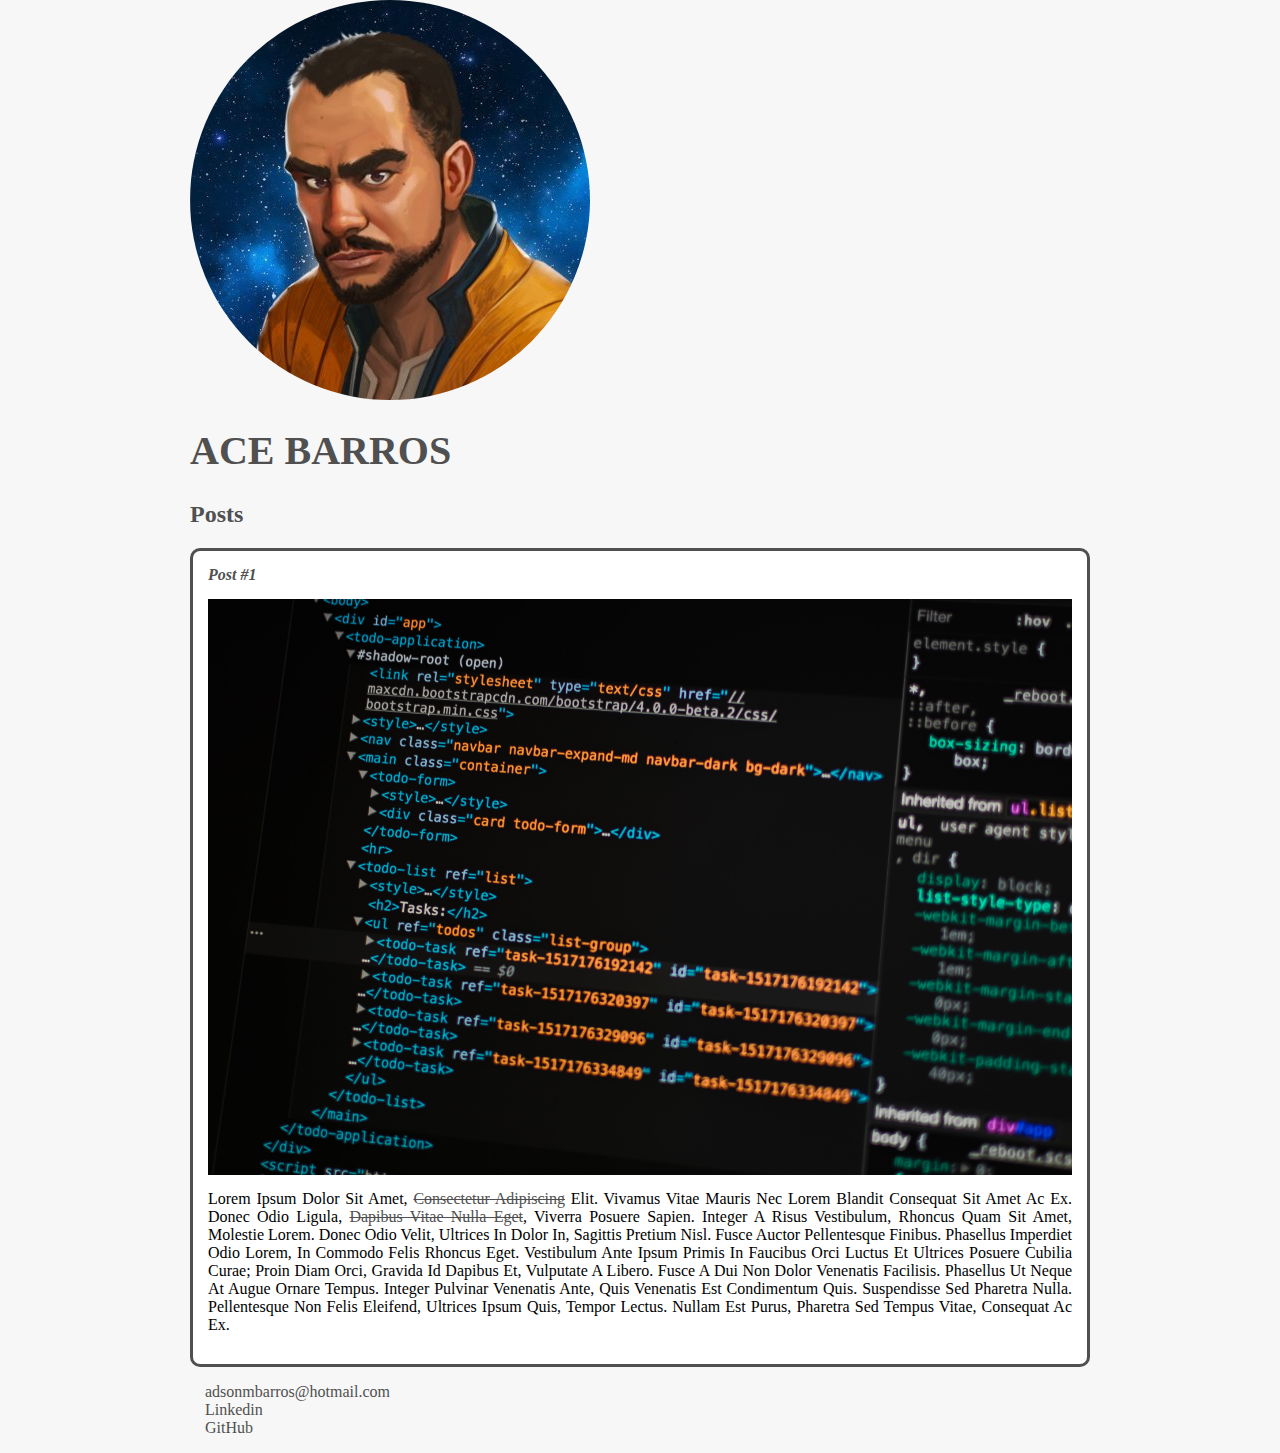
<file: Introdução a criação de websites com HTML5 e CSS3/index.html>
<!DOCTYPE html5>
<html>
  <head>
    <meta charset="utf-8" />
    <title>Ace Barros</title>
    <link rel="stylesheet" href="style.css" />
  </head>
  <body>
    <header>
      <img
        src="ace-barros.jpg"
        alt="Ilustração do rosto do Ace Barros"
        class="photo"
      />
      <h1 id="title">Ace Barros</h1>
    </header>
    <section>
      <header>
        <h2 class="subtitle">Posts</h2>
      </header>
      <article class="post">
        <header>
          <h3 class="post_title">Post #1</h3>
          <img
            src="postagem-1.jpg"
            alt="Editor de texto contendo código HTML"
            class="post_image"
          />
        </header>
        <p class="post_content">
          Lorem ipsum dolor sit amet,
          <a href="https://pt.lipsum.com/feed/html" target="_blank"
            >consectetur adipiscing</a
          >
          elit. Vivamus vitae mauris nec lorem blandit consequat sit amet ac ex.
          Donec odio ligula,
          <a href="mailto:adsonmbarros@hotmail.com">dapibus vitae nulla eget</a
          >, viverra posuere sapien. Integer a risus vestibulum, rhoncus quam
          sit amet, molestie lorem. Donec odio velit, ultrices in dolor in,
          sagittis pretium nisl. Fusce auctor pellentesque finibus. Phasellus
          imperdiet odio lorem, in commodo felis rhoncus eget. Vestibulum ante
          ipsum primis in faucibus orci luctus et ultrices posuere cubilia
          curae; Proin diam orci, gravida id dapibus et, vulputate a libero.
          Fusce a dui non dolor venenatis facilisis. Phasellus ut neque at augue
          ornare tempus. Integer pulvinar venenatis ante, quis venenatis est
          condimentum quis. Suspendisse sed pharetra nulla. Pellentesque non
          felis eleifend, ultrices ipsum quis, tempor lectus. Nullam est purus,
          pharetra sed tempus vitae, consequat ac ex.
        </p>
      </article>
    </section>
    <footer>
      <ul class="contact_list">
        <li>
          <a href="mailto:adsonmbarros@hotmail.com">adsonmbarros@hotmail.com</a>
        </li>
        <li>
          <a
            href="https://www.linkedin.com/in/adson-barros-5b3311121/"
            target="_blank"
            >Linkedin</a
          >
        </li>
        <li>
          <a href="https://github.com/AceBarros" target="_blank">GitHub</a>
        </li>
      </ul>
    </footer>
  </body>
</html>
</file>
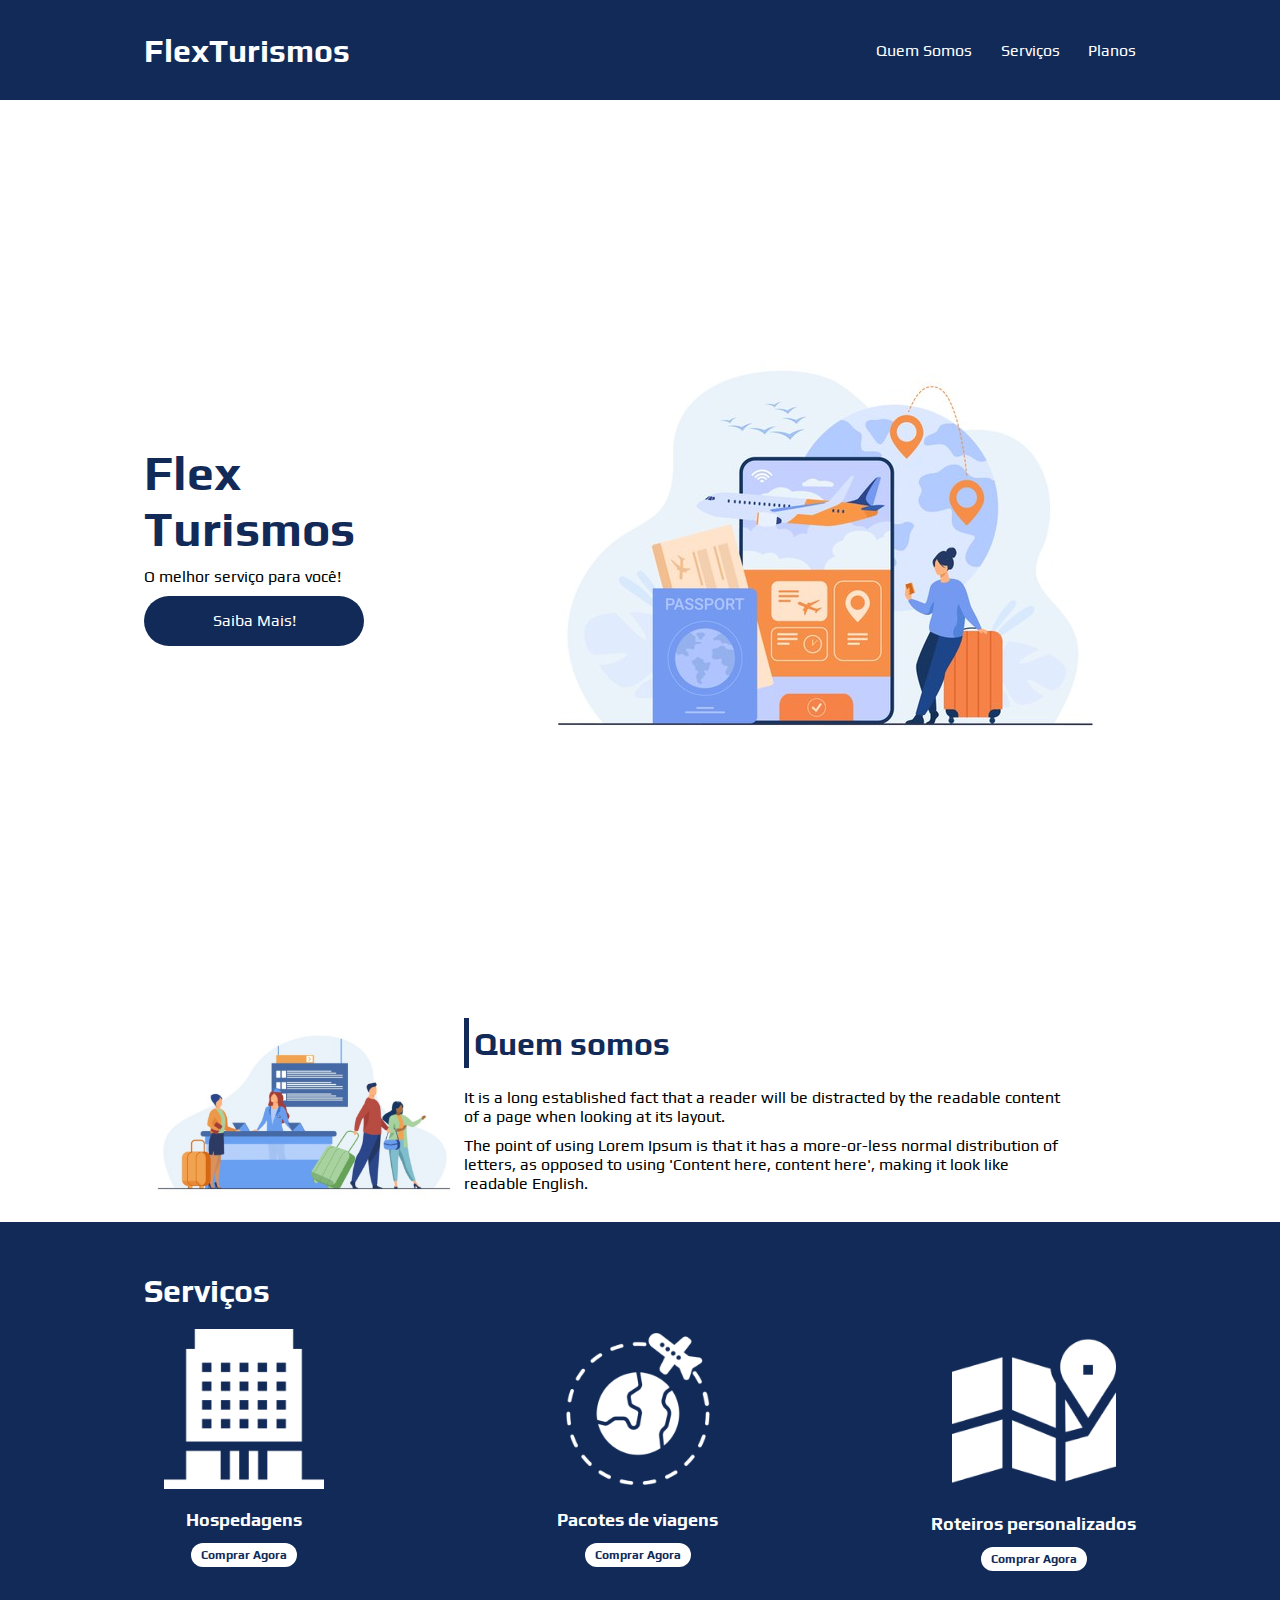
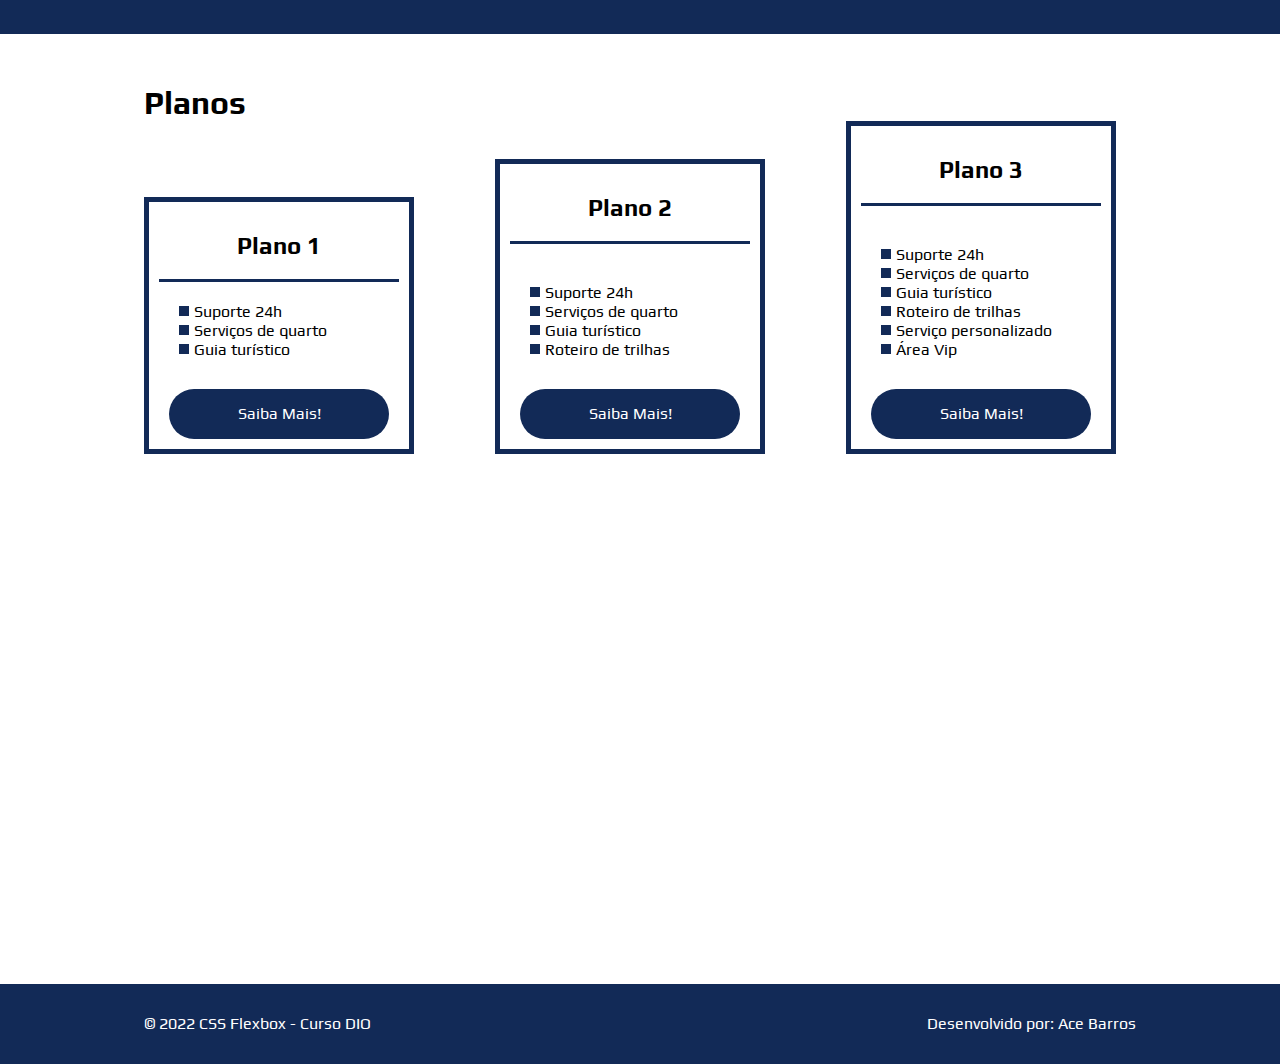
<file: Posicionando elementos com Flexbox em CSS/flex-projeto/index.html>
<!DOCTYPE html>
<html lang="pt-br">
  <head>
    <meta charset="UTF-8" />
    <meta name="viewport" content="width=device-width, initial-scale=1.0" />
    <title>Flex Turismos</title>
    <link rel="stylesheet" href="./style.css" />
    <link rel="preconnect" href="https://fonts.googleapis.com" />
    <link rel="preconnect" href="https://fonts.gstatic.com" crossorigin />
    <link
      href="https://fonts.googleapis.com/css2?family=Play:wght@400;700&display=swap"
      rel="stylesheet"
    />
  </head>
  <body>
    <header>
      <div class="flex-container menu">
        <div><h1>FlexTurismos</h1></div>
        <ul class="list-itens">
          <li><a href="#quem-somos">Quem Somos</a></li>
          <li><a href="#servicos">Serviços</a></li>
          <li><a href="#planos">Planos</a></li>
        </ul>
      </div>
    </header>

    <div class="flex-container apresentacao">
      <div class="texto-apresentacao">
        <h1>Flex <br />Turismos</h1>
        <p>O melhor serviço para você!</p>
        <a href="" class="btn">Saiba Mais!</a>
      </div>

      <div>
        <div>
          <img src="./images/0-main.png" alt="banner de apresentação" />
        </div>
      </div>
    </div>

    <div class="flex-container" id="quem-somos">
      <div>
        <h2>Quem somos</h2>
        <p>
          It is a long established fact that a reader will be distracted by the
          readable content of a page when looking at its layout.
        </p>
        <p>
          The point of using Lorem Ipsum is that it has a more-or-less normal
          distribution of letters, as opposed to using 'Content here, content
          here', making it look like readable English.
        </p>
      </div>

      <div>
        <img src="./images/1-quem-somos.png" alt="balcão de atendimento" />
      </div>
    </div>

    <div class="container-externo">
      <div class="flex-container" id="servicos">
        <div>
          <h2>Serviços</h2>
        </div>

        <div class="list-servicos">
          <div class="item-servico">
            <div><img src="./images/icon-2.png" alt="hospedagens" /></div>
            <p>Hospedagens</p>
            <a href="#">Comprar Agora</a>
          </div>

          <div class="item-servico">
            <div><img src="./images/icon-1.png" alt="pacote de viagens" /></div>
            <p>Pacotes de viagens</p>
            <a href="#">Comprar Agora</a>
          </div>

          <div class="item-servico">
            <div>
              <img src="./images/icon-3.png" alt="roteiros personalizados" />
            </div>
            <p>Roteiros personalizados</p>
            <a href="#">Comprar Agora</a>
          </div>
        </div>
      </div>
    </div>

    <div class="flex-container" id="planos">
      <div><h2>Planos</h2></div>
      <div class="list-planos">
        <div class="item-plano">
          <h3>Plano 1</h3>
          <ul>
            <li>Suporte 24h</li>
            <li>Serviços de quarto</li>
            <li>Guia turístico</li>
          </ul>
          <a href="#" class="btn">Saiba Mais!</a>
        </div>

        <div class="item-plano">
          <h3>Plano 2</h3>
          <br />
          <ul>
            <li>Suporte 24h</li>
            <li>Serviços de quarto</li>
            <li>Guia turístico</li>
            <li>Roteiro de trilhas</li>
          </ul>
          <a href="#" class="btn">Saiba Mais!</a>
        </div>

        <div class="item-plano">
          <h3>Plano 3</h3>
          <br />
          <ul>
            <li>Suporte 24h</li>
            <li>Serviços de quarto</li>
            <li>Guia turístico</li>
            <li>Roteiro de trilhas</li>
            <li>Serviço personalizado</li>
            <li>Área Vip</li>
          </ul>
          <a href="#" class="btn">Saiba Mais!</a>
        </div>
      </div>
    </div>

    <footer>
      <div class="flex-container footer">
        <p>&copy; 2022 CSS Flexbox - Curso DIO</p>
        <p>Desenvolvido por: Ace Barros</p>
      </div>
    </footer>
  </body>
</html>
</file>
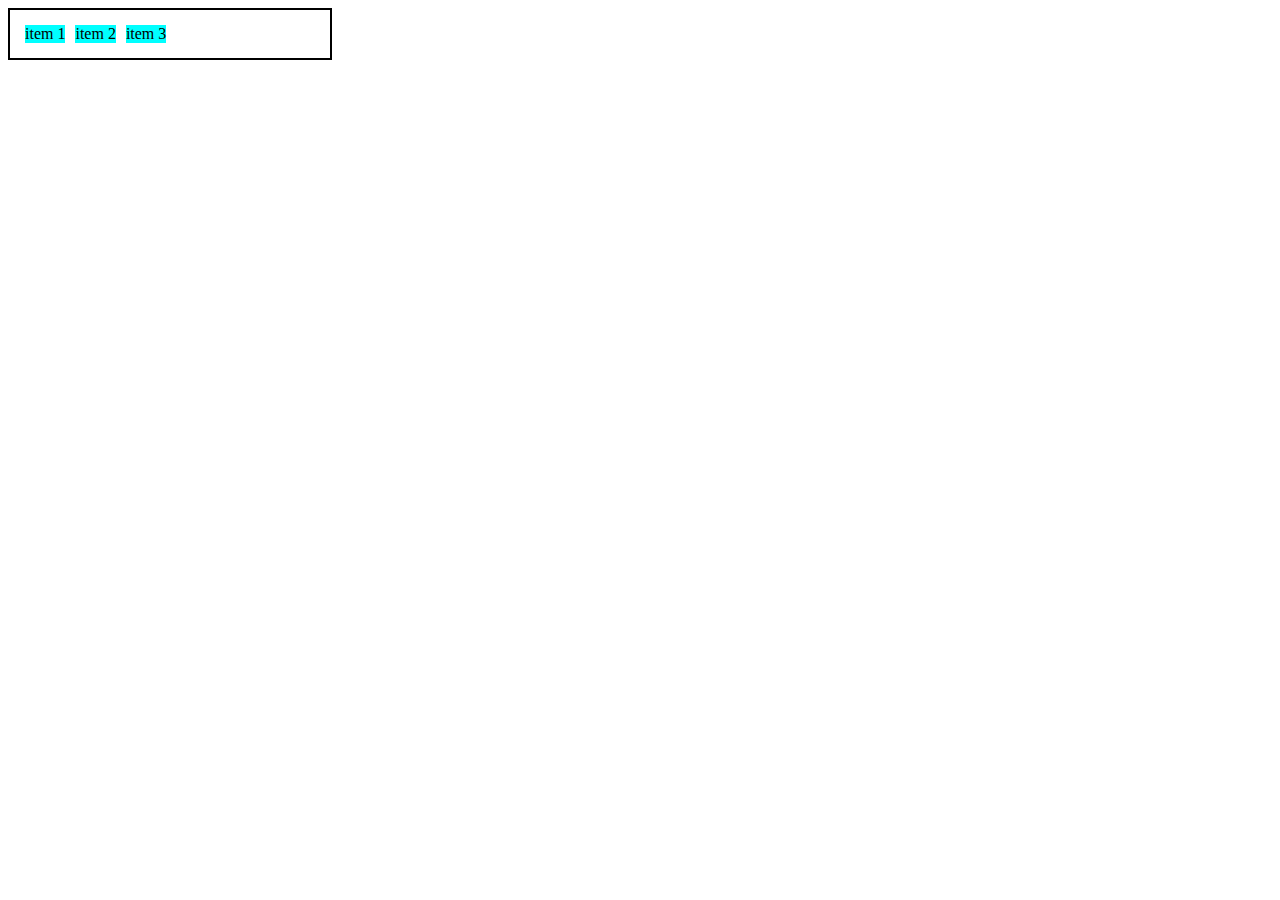
<file: Posicionando elementos com Flexbox em CSS/0-display-flex.html>
<!DOCTYPE html>
<html lang="en">
  <head>
    <meta charset="UTF-8" />
    <meta http-equiv="X-UA-Compatible" content="IE=edge" />
    <meta name="viewport" content="width=device-width, initial-scale=1.0" />
    <title>Fundamentos - Display Flex</title>
    <style>
      .flex {
        max-width: 300px;
        padding: 10px;
        border: 2px solid black;
        display: flex;
      }

      .item {
        background-color: aqua;
        margin: 5px;
      }
    </style>
  </head>
  <body>
    <div class="flex">
      <div class="item">item 1</div>
      <div class="item">item 2</div>
      <div class="item">item 3</div>
    </div>
  </body>
</html>
</file>
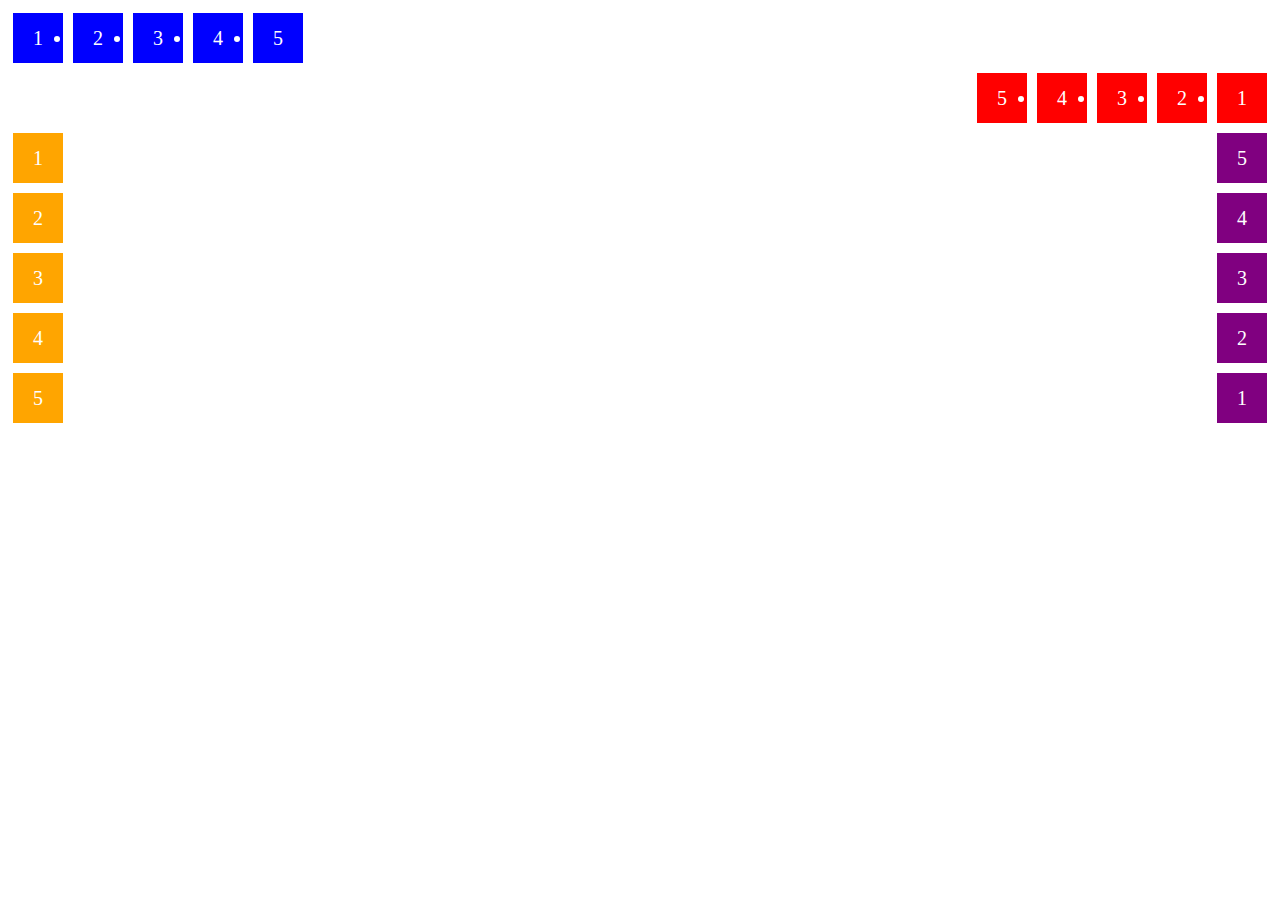
<file: Posicionando elementos com Flexbox em CSS/1-flex-direction.html>
<!DOCTYPE html>
<html lang="en">
  <head>
    <meta charset="UTF-8" />
    <meta http-equiv="X-UA-Compatible" content="IE=edge" />
    <meta name="viewport" content="width=device-width, initial-scale=1.0" />
    <title>Fundamentos - Flex Direction</title>
    <style>
      .flex-container {
        margin: 0;
        padding: 0;
        display: flex;
      }

      .flex-item {
        background: blue;
        height: 50px;
        width: 50px;
        line-height: 50px;
        font-size: 20px;
        color: white;
        text-align: center;
        margin: 5px;
      }

      .row {
        flex-direction: row;
      }

      .row-reverse {
        flex-direction: row-reverse;
      }

      .row-reverse li {
        background-color: red;
      }

      .column {
        float: left;
        flex-direction: column;
      }

      .column li {
        background-color: orange;
      }

      .column-reverse {
        float: right;
        flex-direction: column-reverse;
      }

      .column-reverse li {
        background-color: purple;
      }
    </style>
  </head>
  <body>
    <ul class="flex-container row">
      <li class="flex-item">1</li>
      <li class="flex-item">2</li>
      <li class="flex-item">3</li>
      <li class="flex-item">4</li>
      <li class="flex-item">5</li>
    </ul>

    <ul class="flex-container row-reverse">
      <li class="flex-item">1</li>
      <li class="flex-item">2</li>
      <li class="flex-item">3</li>
      <li class="flex-item">4</li>
      <li class="flex-item">5</li>
    </ul>

    <ul class="flex-container column">
      <li class="flex-item">1</li>
      <li class="flex-item">2</li>
      <li class="flex-item">3</li>
      <li class="flex-item">4</li>
      <li class="flex-item">5</li>
    </ul>

    <ul class="flex-container column-reverse">
      <li class="flex-item">1</li>
      <li class="flex-item">2</li>
      <li class="flex-item">3</li>
      <li class="flex-item">4</li>
      <li class="flex-item">5</li>
    </ul>
  </body>
</html>
</file>
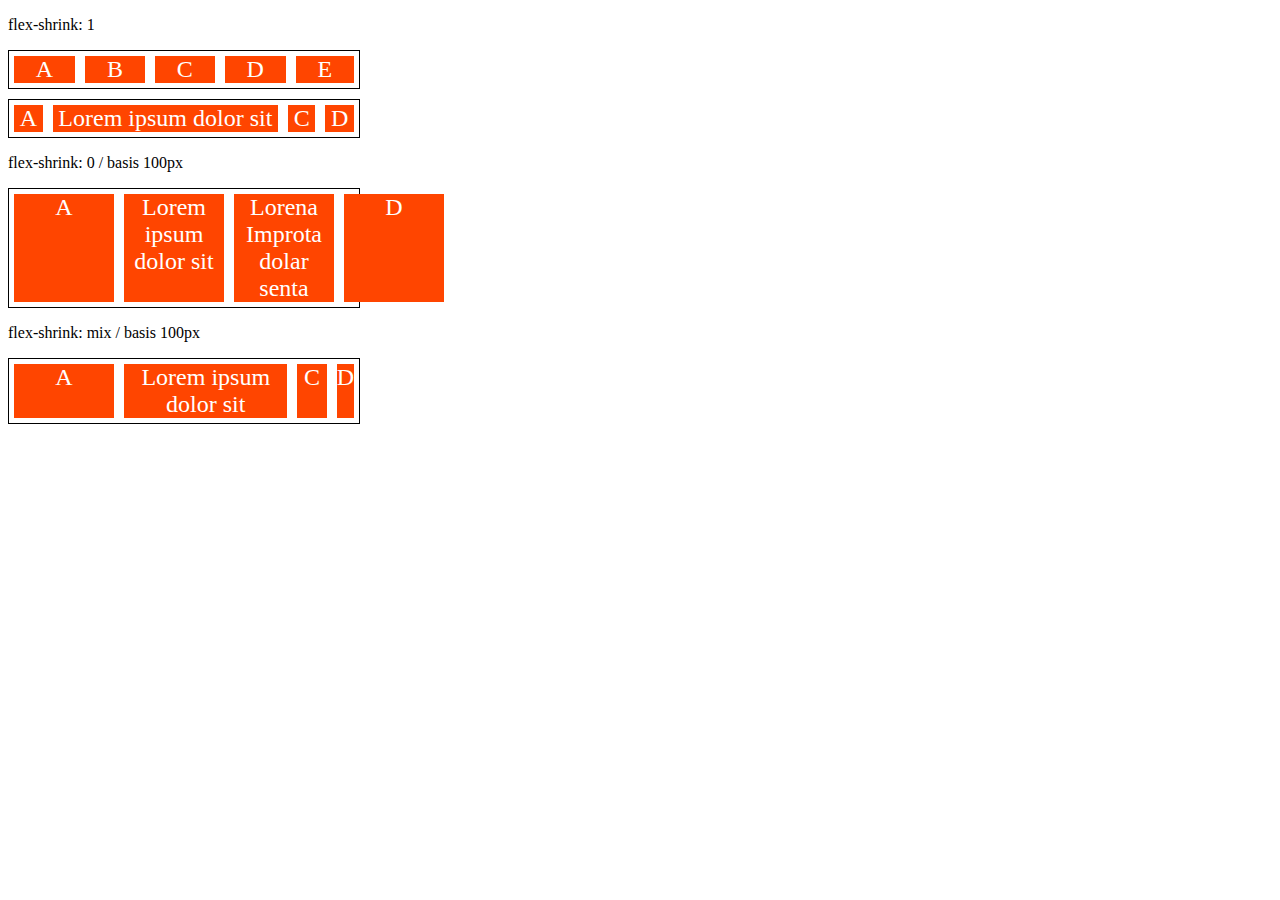
<file: Posicionando elementos com Flexbox em CSS/10-flex-shrink.html>
<!DOCTYPE html>
<html lang="en">
  <head>
    <meta charset="UTF-8" />
    <meta http-equiv="X-UA-Compatible" content="IE=edge" />
    <meta name="viewport" content="width=device-width, initial-scale=1.0" />
    <title>Fundamentos - Flex shrink</title>
    <style>
      .flex-container {
        display: flex;
        border: 1px solid black;
        max-width: 350px;
        margin-bottom: 10px;
      }

      .item {
        margin: 5px;
        font-size: 24px;
        text-align: center;
        background-color: orangered;
        color: white;
      }

      .s-1 {
        flex-shrink: 1;
      }

      .fg-1 {
        flex-grow: 1;
      }

      .s-0 {
        flex-shrink: 0;
        flex-basis: 100px;
      }

      .s-2 {
        flex-shrink: 2;
        flex-basis: 100px;
      }

      .s-2 {
        flex-shrink: 3;
        flex-basis: 100px;
      }
    </style>
  </head>
  <body>
    <p>flex-shrink: 1</p>
    <div class="flex-container">
      <div class="item s-1 fg-1">A</div>
      <div class="item s-1 fg-1">B</div>
      <div class="item s-1 fg-1">C</div>
      <div class="item s-1 fg-1">D</div>
      <div class="item s-1 fg-1">E</div>
    </div>
    <div class="flex-container">
      <div class="item s-1 fg-1">A</div>
      <div class="item s-1 fg-1">Lorem ipsum dolor sit</div>
      <div class="item s-1 fg-1">C</div>
      <div class="item s-1 fg-1">D</div>
    </div>

    <p>flex-shrink: 0 / basis 100px</p>
    <div class="flex-container">
      <div class="item s-0 fg-1">A</div>
      <div class="item s-0 fg-1">Lorem ipsum dolor sit</div>
      <div class="item s-0 fg-1">Lorena Improta dolar senta</div>
      <div class="item s-0 fg-1">D</div>
    </div>

    <p>flex-shrink: mix / basis 100px</p>
    <div class="flex-container">
      <div class="item s-0 fg-1">A</div>
      <div class="item s-1 fg-1">Lorem ipsum dolor sit</div>
      <div class="item s-2 fg-1">C</div>
      <div class="item s-3 fg-1">D</div>
    </div>
  </body>
</html>
</file>
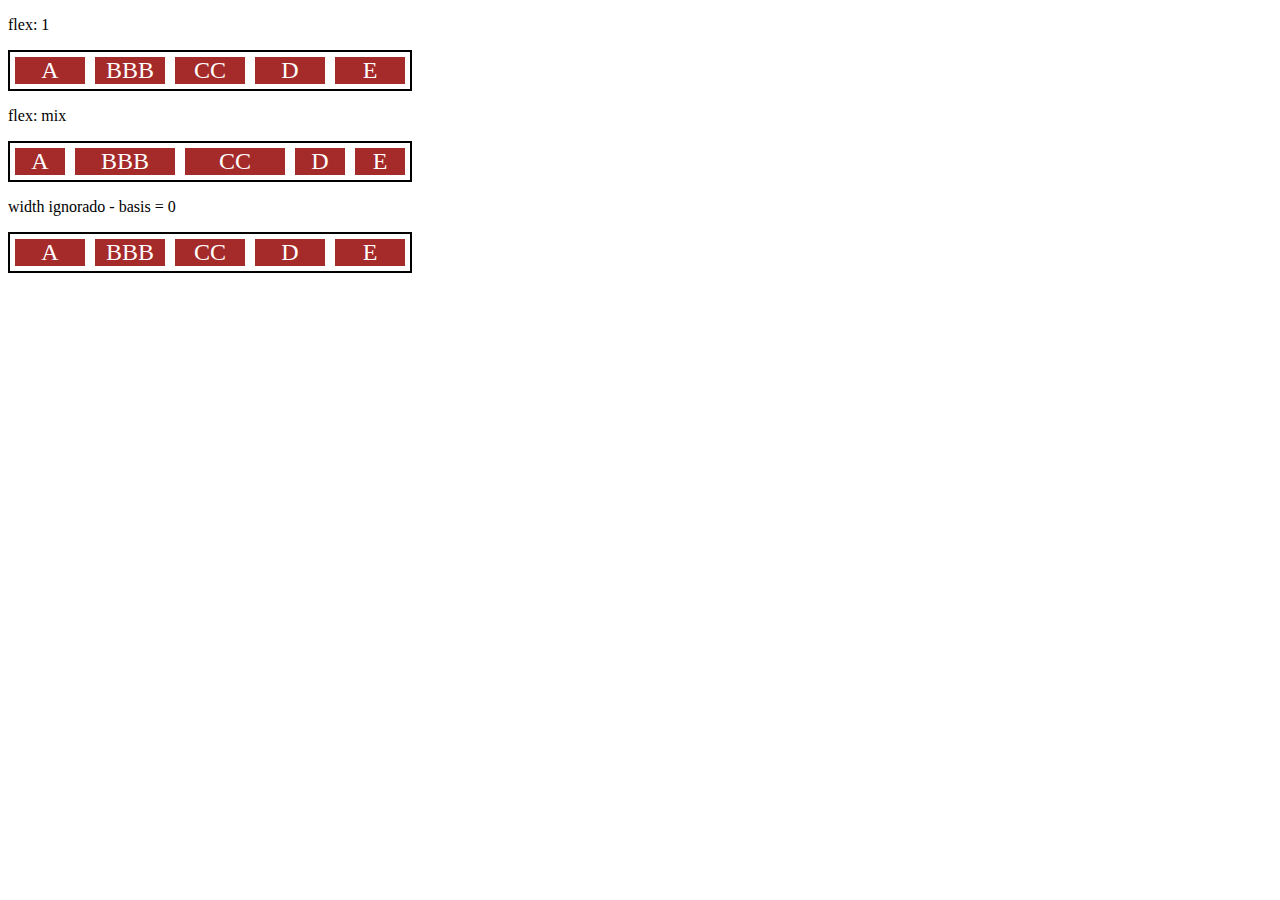
<file: Posicionando elementos com Flexbox em CSS/11-flex.html>
<!DOCTYPE html>
<html lang="en">
  <head>
    <meta charset="UTF-8" />
    <meta http-equiv="X-UA-Compatible" content="IE=edge" />
    <meta name="viewport" content="width=device-width, initial-scale=1.0" />
    <title>Fundamentos - Flex</title>
    <style>
      .flex-container {
        display: flex;
        border: 2px solid black;
        max-width: 400px;
        margin-bottom: 10px;
      }

      .item {
        background-color: brown;
        color: white;
        font-size: 24px;
        text-align: center;
        margin: 5px;
      }

      .flex-1 {
        flex: 1;
        /* grow = 1, shrink = 1, basis = 0 */
      }

      .flex-2 {
        flex: 2;
        /* grow = 2, shrink = 1, basis = 0 */
      }

      .largura {
        width: 200px;
      }
    </style>
  </head>
  <body>
    <p>flex: 1</p>
    <div class="flex-container">
      <div class="item flex-1">A</div>
      <div class="item flex-1">BBB</div>
      <div class="item flex-1">CC</div>
      <div class="item flex-1">D</div>
      <div class="item flex-1">E</div>
    </div>

    <p>flex: mix</p>
    <div class="flex-container">
      <div class="item flex-1">A</div>
      <div class="item flex-2">BBB</div>
      <div class="item flex-2">CC</div>
      <div class="item flex-1">D</div>
      <div class="item flex-1">E</div>
    </div>

    <p>width ignorado - basis = 0</p>
    <div class="flex-container">
      <div class="item flex-1 largura">A</div>
      <div class="item flex-1 largura">BBB</div>
      <div class="item flex-1 largura">CC</div>
      <div class="item flex-1 largura">D</div>
      <div class="item flex-1 largura">E</div>
    </div>
  </body>
</html>
</file>
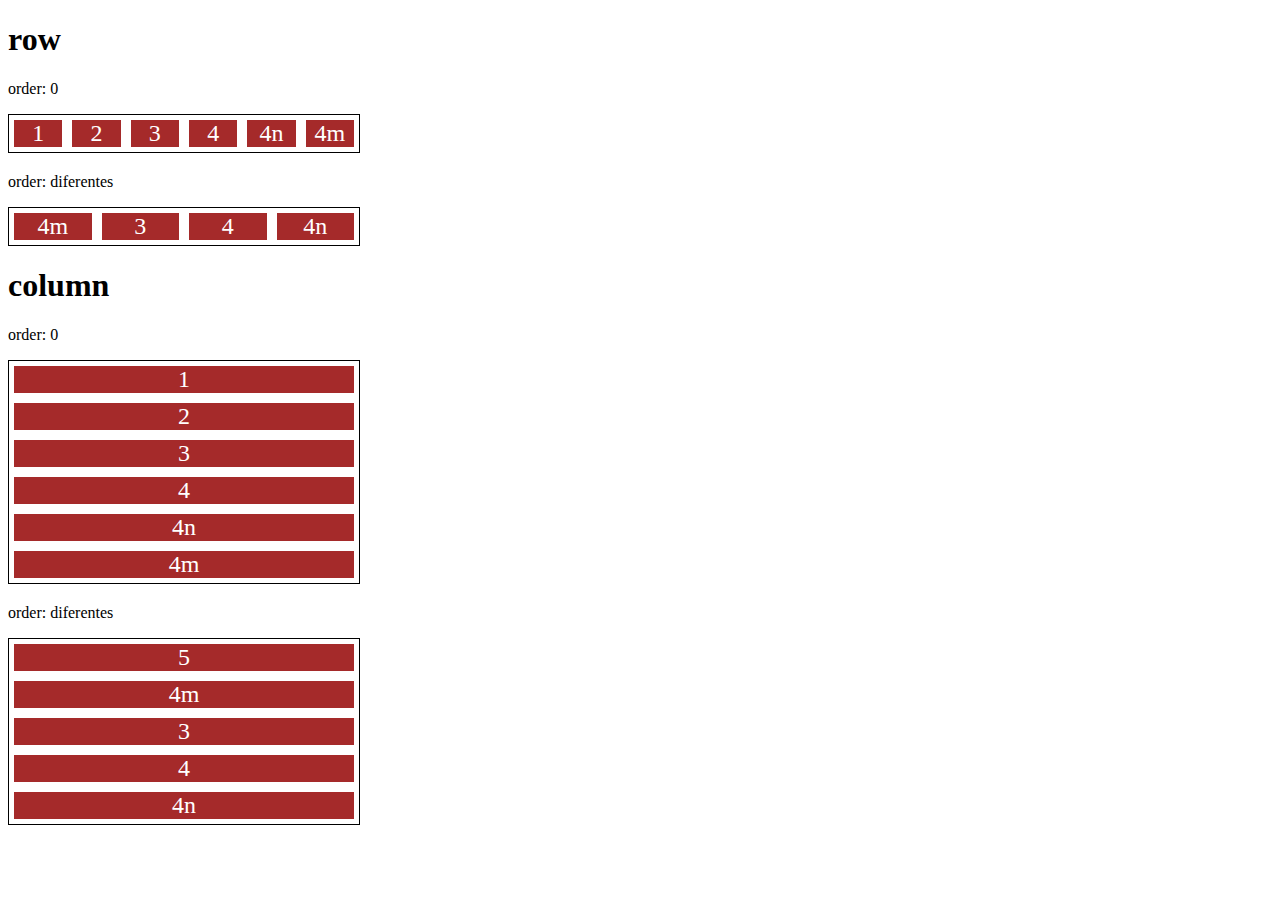
<file: Posicionando elementos com Flexbox em CSS/12-order.html>
<!DOCTYPE html>
<html lang="en">
  <head>
    <meta charset="UTF-8" />
    <meta http-equiv="X-UA-Compatible" content="IE=edge" />
    <meta name="viewport" content="width=device-width, initial-scale=1.0" />
    <title>Fundamento - order</title>
    <style>
      .flex-container {
        display: flex;
        max-width: 350px;
        border: 1px solid black;
        margin-bottom: 20px;
      }

      .item {
        flex: 1;
        background: brown;
        color: white;
        text-align: center;
        font-size: 24px;
        margin: 5px;
      }

      .o1 {
        order: 1;
      }

      .o2 {
        order: 2;
      }

      .o3 {
        order: 3;
      }

      .omenos1 {
        order: -1;
      }

      .direction {
        flex-direction: column;
      }
    </style>
  </head>
  <body>
    <h1>row</h1>
    <p>order: 0</p>
    <div class="flex-container">
      <div class="item">1</div>
      <div class="item">2</div>
      <div class="item">3</div>
      <div class="item">4</div>
      <div class="item">4n</div>
      <div class="item">4m</div>
    </div>

    <p>order: diferentes</p>
    <div class="flex-container">
      <div class="item o2">3</div>
      <div class="item o3">4</div>
      <div class="item o3">4n</div>
      <div class="item o1">4m</div>
    </div>

    <h1>column</h1>
    <p>order: 0</p>
    <div class="flex-container direction">
      <div class="item">1</div>
      <div class="item">2</div>
      <div class="item">3</div>
      <div class="item">4</div>
      <div class="item">4n</div>
      <div class="item">4m</div>
    </div>

    <p>order: diferentes</p>
    <div class="flex-container direction">
      <div class="item o2">3</div>
      <div class="item o3">4</div>
      <div class="item o3">4n</div>
      <div class="item omenos1">5</div>
      <div class="item o1">4m</div>
    </div>
  </body>
</html>
</file>
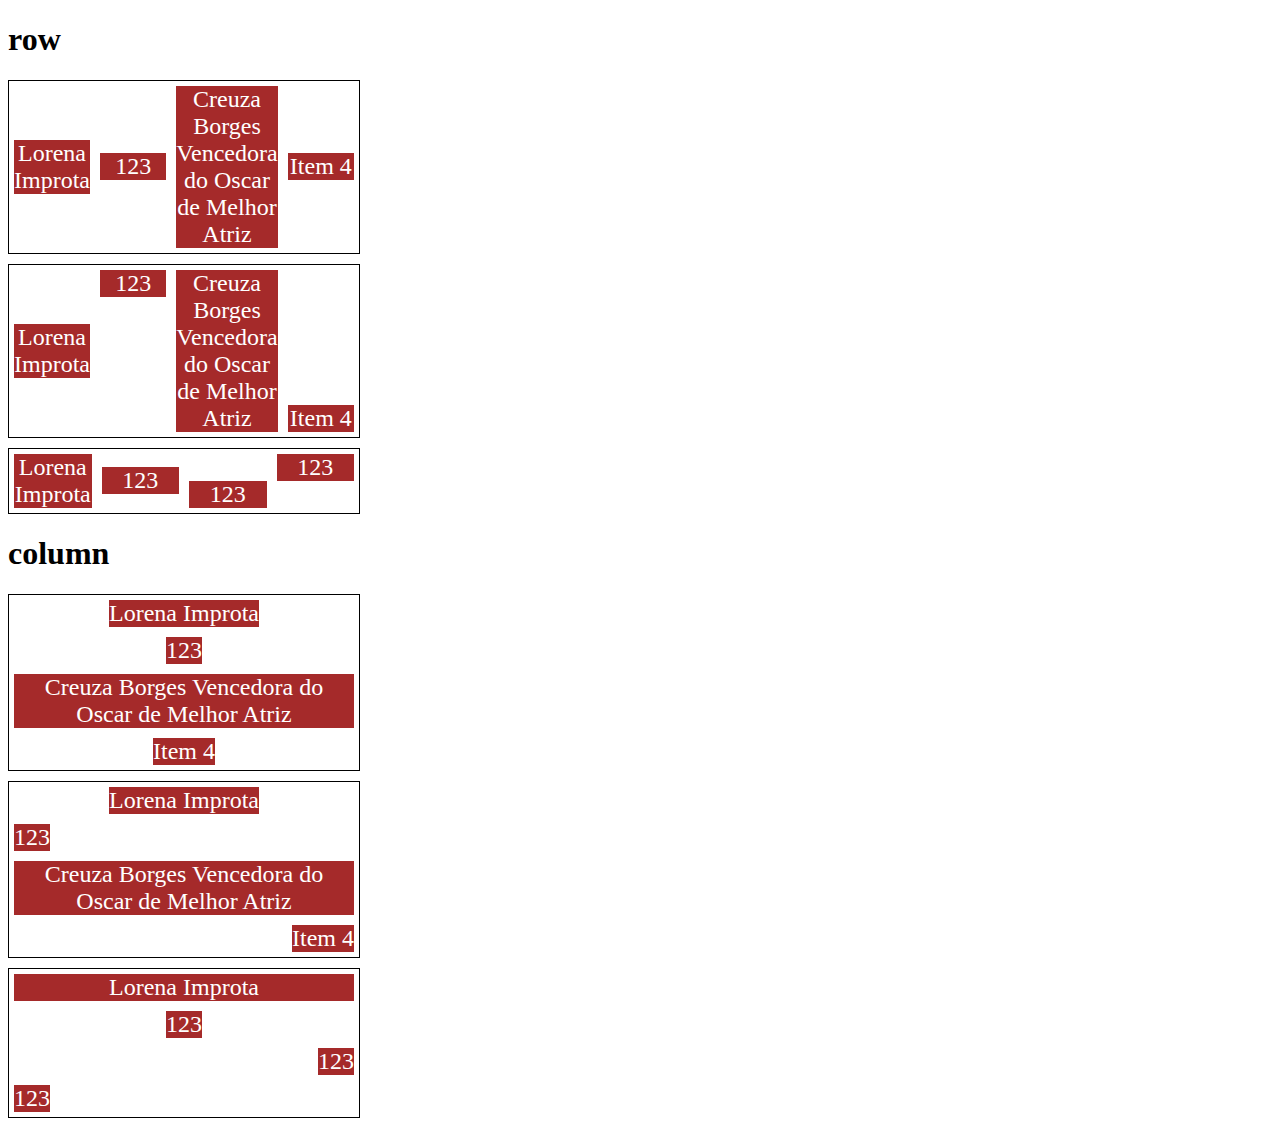
<file: Posicionando elementos com Flexbox em CSS/13-align-self.html>
<!DOCTYPE html>
<html lang="en">
  <head>
    <meta charset="UTF-8" />
    <meta http-equiv="X-UA-Compatible" content="IE=edge" />
    <meta name="viewport" content="width=device-width, initial-scale=1.0" />
    <title>Fundamentos - Align Self</title>
    <style>
      .flex-container {
        display: flex;
        max-width: 350px;
        border: 1px solid black;
        margin-bottom: 10px;
      }

      .align-container {
        align-items: center;
      }

      .item {
        flex: 1;
        background: brown;
        color: white;
        text-align: center;
        font-size: 24px;
        margin: 5px;
      }

      .center {
        align-self: center;
      }

      .start {
        align-self: flex-start;
      }

      .end {
        align-self: flex-end;
      }

      .stretch {
        align-self: stretch;
      }

      .baseline {
        align-self: baseline;
      }

      .auto {
        align-self: auto;
      }

      .direction {
        flex-direction: column;
      }
    </style>
  </head>
  <body>
    <h1>row</h1>
    <div class="flex-container align-container">
      <div class="item auto">Lorena Improta</div>
      <div class="item auto">123</div>
      <div class="item auto">
        Creuza Borges Vencedora do Oscar de Melhor Atriz
      </div>
      <div class="item auto">Item 4</div>
    </div>

    <div class="flex-container">
      <div class="item center">Lorena Improta</div>
      <div class="item start">123</div>
      <div class="item stretch">
        Creuza Borges Vencedora do Oscar de Melhor Atriz
      </div>
      <div class="item end">Item 4</div>
    </div>

    <div class="flex-container">
      <div class="item end">Lorena Improta</div>
      <div class="item center">123</div>
      <div class="item end">123</div>
      <div class="item start">123</div>
    </div>

    <h1>column</h1>
    <div class="flex-container align-container direction">
      <div class="item auto">Lorena Improta</div>
      <div class="item auto">123</div>
      <div class="item auto">
        Creuza Borges Vencedora do Oscar de Melhor Atriz
      </div>
      <div class="item auto direction">Item 4</div>
    </div>

    <div class="flex-container direction">
      <div class="item center">Lorena Improta</div>
      <div class="item start">123</div>
      <div class="item stretch">
        Creuza Borges Vencedora do Oscar de Melhor Atriz
      </div>
      <div class="item end">Item 4</div>
    </div>

    <div class="flex-container direction">
      <div class="item stretch">Lorena Improta</div>
      <div class="item center">123</div>
      <div class="item end">123</div>
      <div class="item start">123</div>
    </div>
  </body>
</html>
</file>
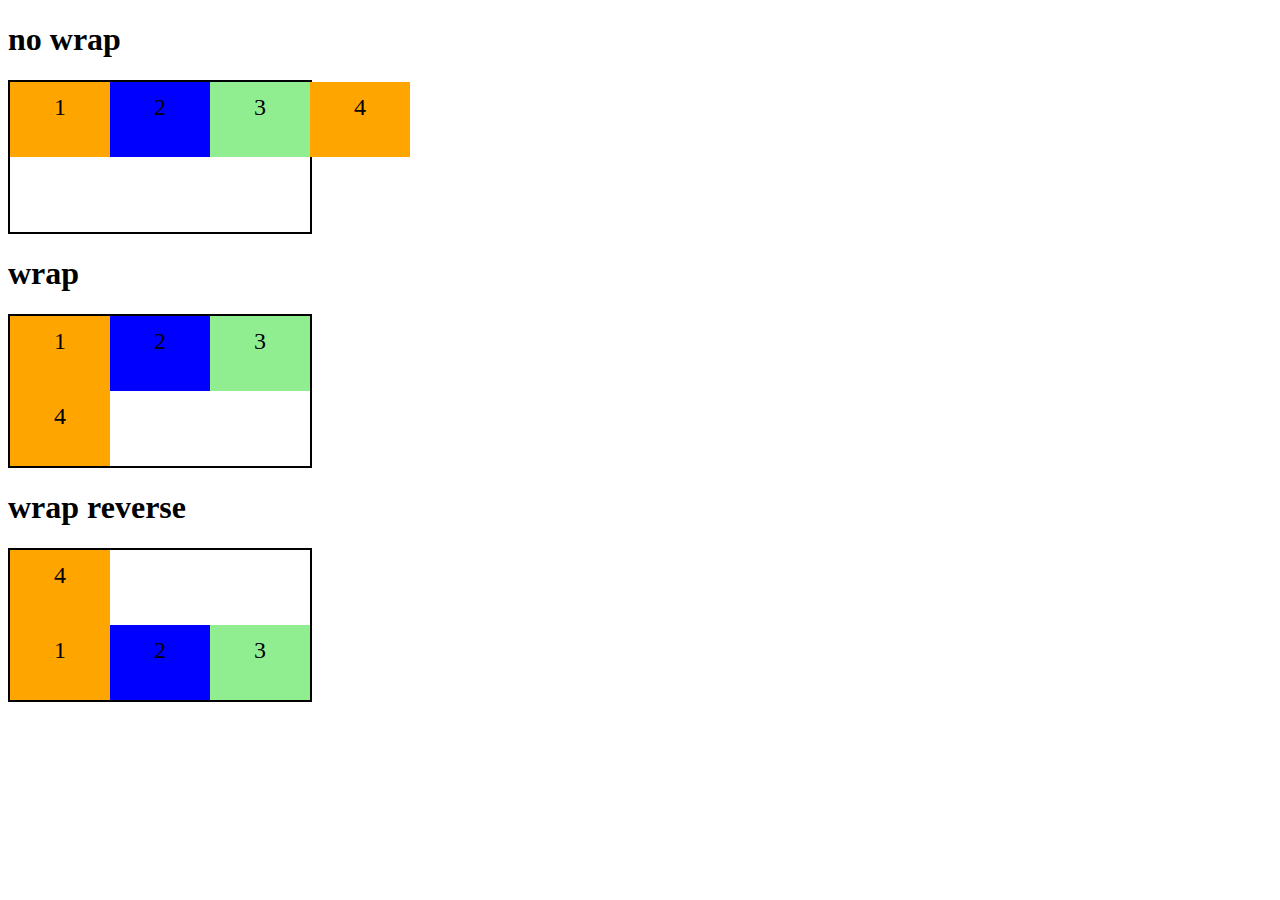
<file: Posicionando elementos com Flexbox em CSS/2-flex-wrap.html>
<!DOCTYPE html>
<html lang="en">
  <head>
    <meta charset="UTF-8" />
    <meta name="viewport" content="width=device-width, initial-scale=1.0" />
    <title>Fundamentos - Flex wrap</title>
    <style>
      .flex-container {
        display: flex;
        flex-direction: row;
        height: 150px;
        border: 2px solid black;
        max-width: 300px;
      }

      .item {
        font-size: 24px;
        height: 50%;
        text-align: center;
        min-width: 100px;
        line-height: 50px;
      }

      .nowrap {
        flex-wrap: nowrap;
      }

      .wrap {
        flex-wrap: wrap;
      }

      .wrap-reverse {
        flex-wrap: wrap-reverse;
      }

      .blue {
        background-color: blue;
      }

      .green {
        background-color: lightgreen;
      }

      .orange {
        background-color: orange;
      }
    </style>
  </head>
  <body>
    <h1>no wrap</h1>
    <div class="flex-container nowrap">
      <div class="item orange">1</div>
      <div class="item blue">2</div>
      <div class="item green">3</div>
      <div class="item orange">4</div>
    </div>

    <h1>wrap</h1>
    <div class="flex-container wrap">
      <div class="item orange">1</div>
      <div class="item blue">2</div>
      <div class="item green">3</div>
      <div class="item orange">4</div>
    </div>

    <h1>wrap reverse</h1>
    <div class="flex-container wrap-reverse">
      <div class="item orange">1</div>
      <div class="item blue">2</div>
      <div class="item green">3</div>
      <div class="item orange">4</div>
    </div>
  </body>
</html>
</file>
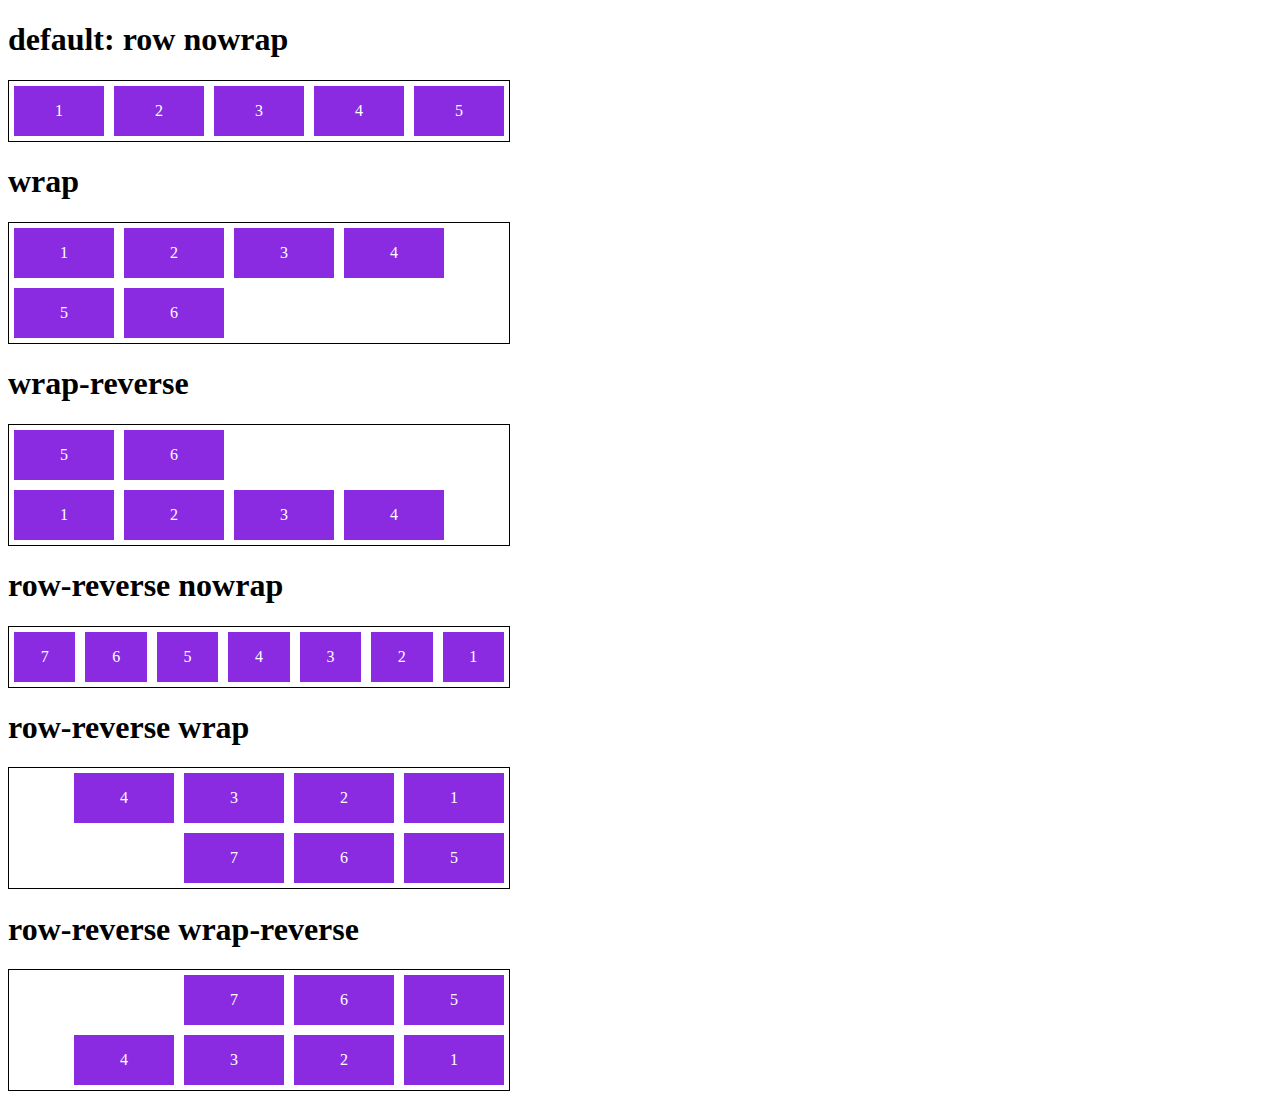
<file: Posicionando elementos com Flexbox em CSS/3-flex-flow.html>
<!DOCTYPE html>
<html lang="en">
  <head>
    <meta charset="UTF-8" />
    <meta http-equiv="X-UA-Compatible" content="IE=edge" />
    <meta name="viewport" content="width=device-width, initial-scale=1.0" />
    <title>Fundamentos - Flex Flow</title>
    <style>
      .flex-container {
        display: flex;
        border: 1px solid black;
        max-width: 500px;
      }

      .default {
        flex-flow: row nowrap;
      }

      .wrap {
        flex-flow: row wrap;
      }

      .wrap-reverse {
        flex-flow: row wrap-reverse;
      }

      .r-nowrap {
        flex-flow: row-reverse nowrap;
      }

      .r-wrap {
        flex-flow: row-reverse wrap;
      }

      .rr-wrap {
        flex-flow: row-reverse wrap-reverse;
      }

      .item {
        background-color: blueviolet;
        margin: 5px;
        color: white;
        text-align: center;
        width: 100px;
        height: 50px;
        line-height: 50px;
      }
    </style>
  </head>
  <body>
    <h1>default: row nowrap</h1>
    <div class="flex-container default">
      <div class="item">1</div>
      <div class="item">2</div>
      <div class="item">3</div>
      <div class="item">4</div>
      <div class="item">5</div>
    </div>

    <h1>wrap</h1>
    <div class="flex-container wrap">
      <div class="item">1</div>
      <div class="item">2</div>
      <div class="item">3</div>
      <div class="item">4</div>
      <div class="item">5</div>
      <div class="item">6</div>
    </div>

    <h1>wrap-reverse</h1>
    <div class="flex-container wrap-reverse">
      <div class="item">1</div>
      <div class="item">2</div>
      <div class="item">3</div>
      <div class="item">4</div>
      <div class="item">5</div>
      <div class="item">6</div>
    </div>

    <h1>row-reverse nowrap</h1>
    <div class="flex-container r-nowrap">
      <div class="item">1</div>
      <div class="item">2</div>
      <div class="item">3</div>
      <div class="item">4</div>
      <div class="item">5</div>
      <div class="item">6</div>
      <div class="item">7</div>
    </div>

    <h1>row-reverse wrap</h1>
    <div class="flex-container r-wrap">
      <div class="item">1</div>
      <div class="item">2</div>
      <div class="item">3</div>
      <div class="item">4</div>
      <div class="item">5</div>
      <div class="item">6</div>
      <div class="item">7</div>
    </div>

    <h1>row-reverse wrap-reverse</h1>
    <div class="flex-container rr-wrap">
      <div class="item">1</div>
      <div class="item">2</div>
      <div class="item">3</div>
      <div class="item">4</div>
      <div class="item">5</div>
      <div class="item">6</div>
      <div class="item">7</div>
    </div>
  </body>
</html>
</file>
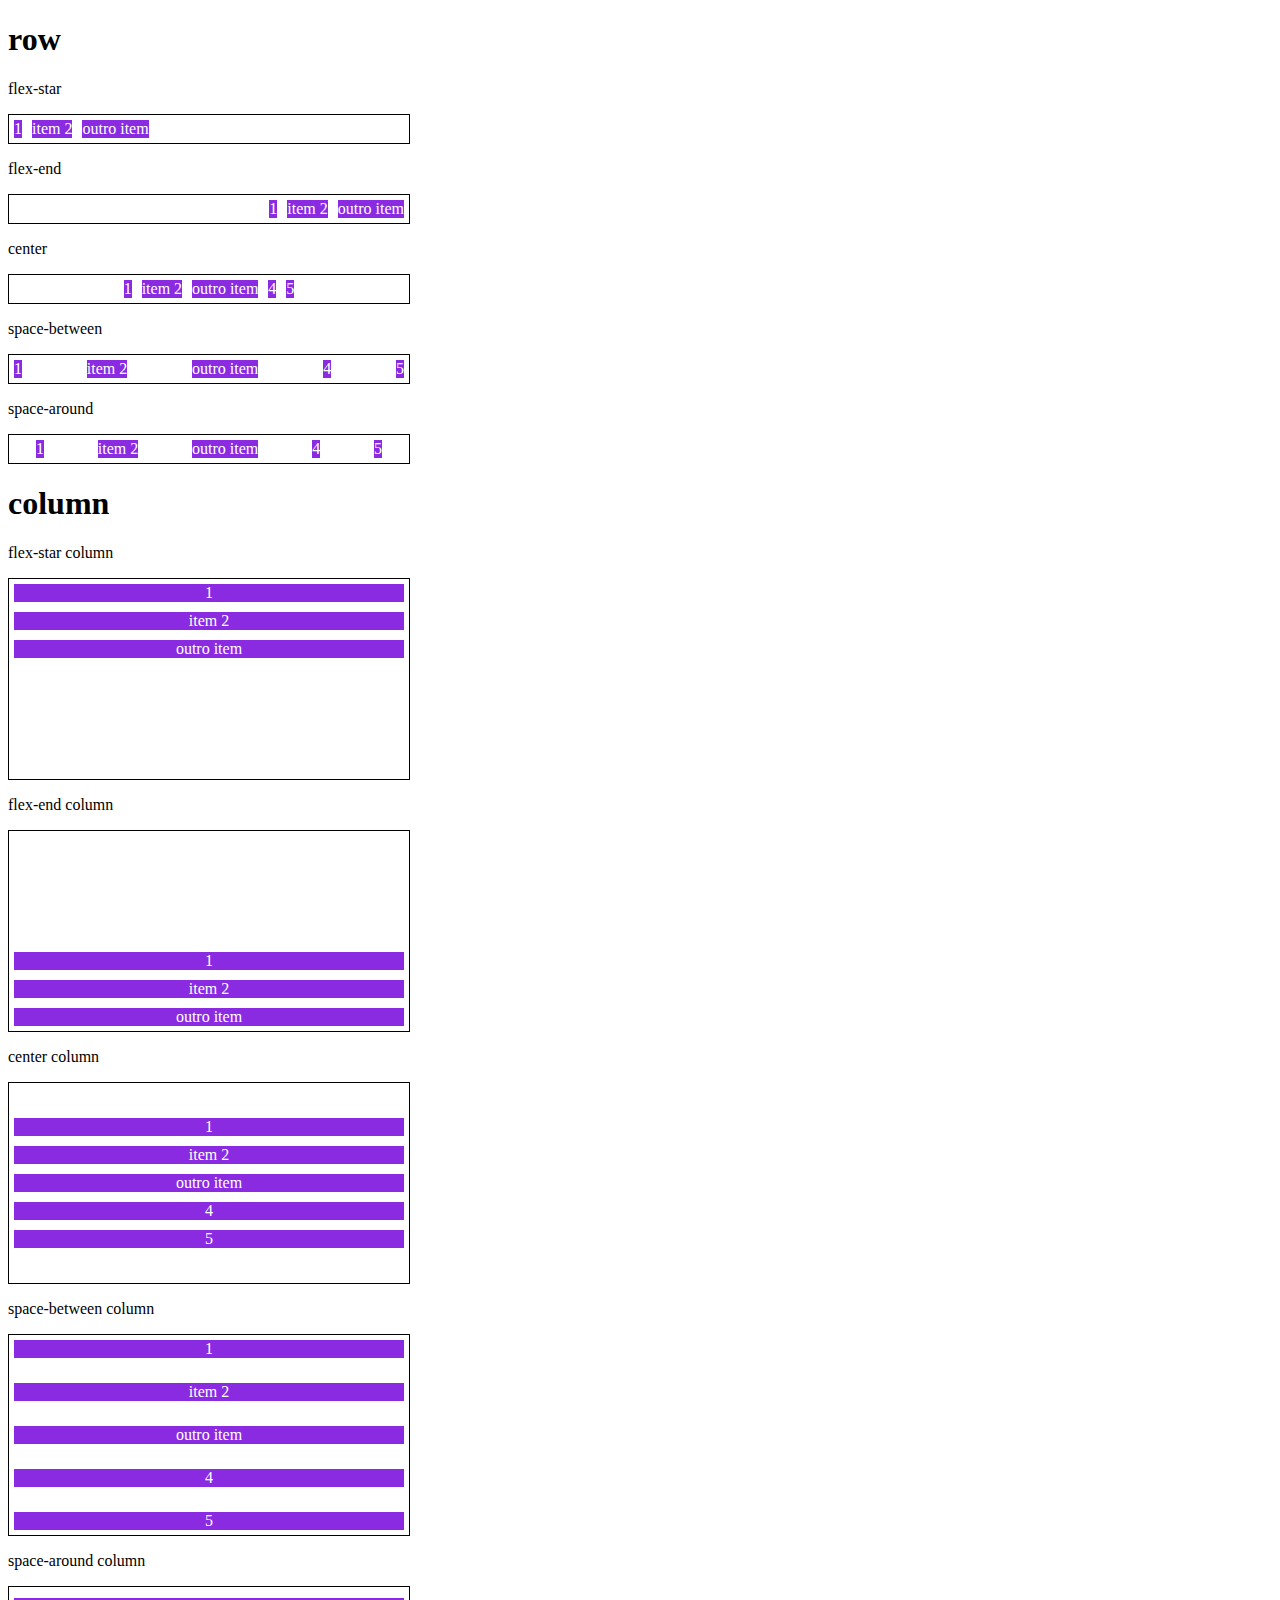
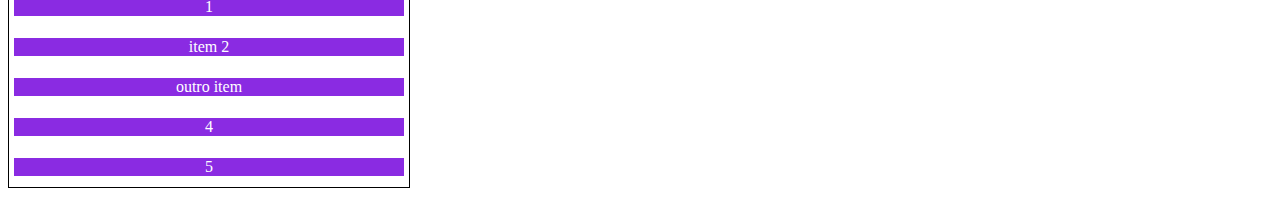
<file: Posicionando elementos com Flexbox em CSS/4-justifify-content.html>
<!DOCTYPE html>
<html lang="en">
  <head>
    <meta charset="UTF-8" />
    <meta http-equiv="X-UA-Compatible" content="IE=edge" />
    <meta name="viewport" content="width=device-width, initial-scale=1.0" />
    <title>Fundamentos - Justify content</title>
    <style>
      .container {
        max-width: 400px;
        border: 1px solid black;
        margin: 0;
        display: flex;
        margin-bottom: 10px;
      }

      .item {
        background: blueviolet;
        margin: 5px;
        text-align: center;
        color: white;
      }

      .flex-star {
        justify-content: flex-start;
      }

      .flex-end {
        justify-content: flex-end;
      }

      .center {
        justify-content: center;
      }

      .space-between {
        justify-content: space-between;
      }

      .space-around {
        justify-content: space-around;
      }

      .column {
        flex-direction: column;
        min-height: 200px;
      }
    </style>
  </head>
  <body>
    <h1>row</h1>
    <p>flex-star</p>
    <section class="container flex-star">
      <div class="item">1</div>
      <div class="item">item 2</div>
      <div class="item">outro item</div>
    </section>

    <p>flex-end</p>
    <section class="container flex-end">
      <div class="item">1</div>
      <div class="item">item 2</div>
      <div class="item">outro item</div>
    </section>

    <p>center</p>
    <section class="container center">
      <div class="item">1</div>
      <div class="item">item 2</div>
      <div class="item">outro item</div>
      <div class="item">4</div>
      <div class="item">5</div>
    </section>

    <p>space-between</p>
    <section class="container space-between">
      <div class="item">1</div>
      <div class="item">item 2</div>
      <div class="item">outro item</div>
      <div class="item">4</div>
      <div class="item">5</div>
    </section>

    <p>space-around</p>
    <section class="container space-around">
      <div class="item">1</div>
      <div class="item">item 2</div>
      <div class="item">outro item</div>
      <div class="item">4</div>
      <div class="item">5</div>
    </section>

    <h1>column</h1>
    <p>flex-star column</p>
    <section class="container flex-star column">
      <div class="item">1</div>
      <div class="item">item 2</div>
      <div class="item">outro item</div>
    </section>

    <p>flex-end column</p>
    <section class="container flex-end column">
      <div class="item">1</div>
      <div class="item">item 2</div>
      <div class="item">outro item</div>
    </section>

    <p>center column</p>
    <section class="container center column">
      <div class="item">1</div>
      <div class="item">item 2</div>
      <div class="item">outro item</div>
      <div class="item">4</div>
      <div class="item">5</div>
    </section>

    <p>space-between column</p>
    <section class="container space-between column">
      <div class="item">1</div>
      <div class="item">item 2</div>
      <div class="item">outro item</div>
      <div class="item">4</div>
      <div class="item">5</div>
    </section>

    <p>space-around column</p>
    <section class="container space-around column">
      <div class="item">1</div>
      <div class="item">item 2</div>
      <div class="item">outro item</div>
      <div class="item">4</div>
      <div class="item">5</div>
    </section>
  </body>
</html>
</file>
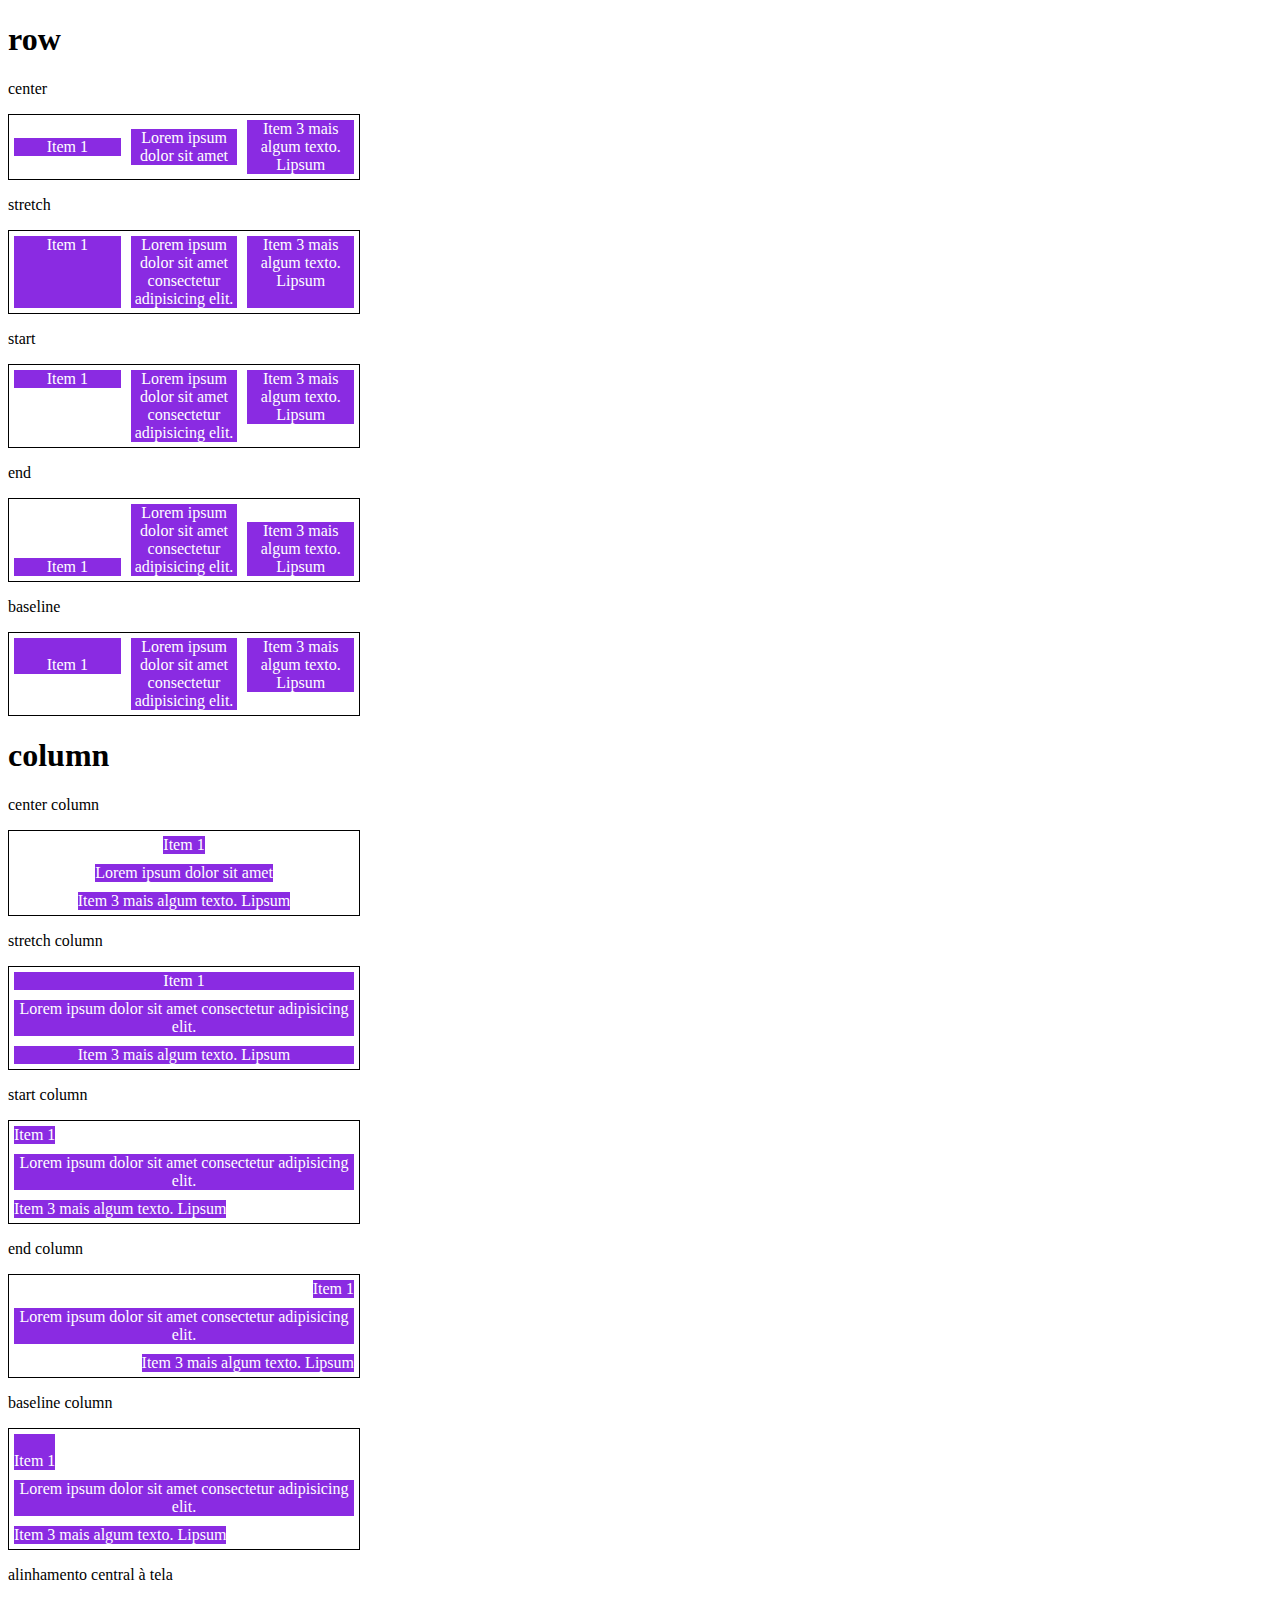
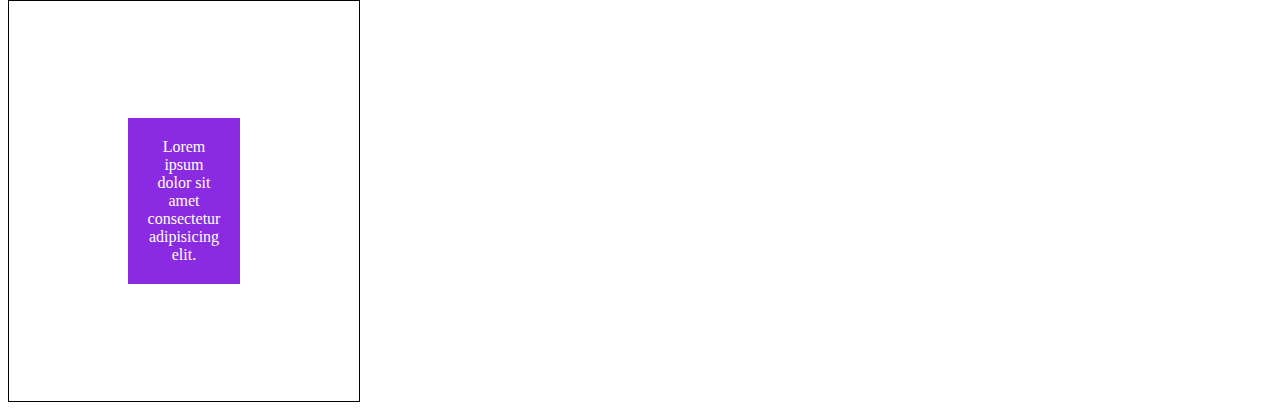
<file: Posicionando elementos com Flexbox em CSS/5-align-itens.html>
<!DOCTYPE html>
<html lang="en">
  <head>
    <meta charset="UTF-8" />
    <meta http-equiv="X-UA-Compatible" content="IE=edge" />
    <meta name="viewport" content="width=device-width, initial-scale=1.0" />
    <title>Fundamentos - Alig-itens</title>
    <style>
      .container {
        max-width: 350px;
        border: 1px solid black;
        display: flex;
      }

      .item {
        background-color: blueviolet;
        margin: 5px;
        color: white;
        text-align: center;
        flex: 1;
      }

      .center {
        align-items: center;
      }

      .stretch {
        align-items: stretch;
      }

      .start {
        align-items: flex-start;
      }

      .end {
        align-items: flex-end;
      }

      .baseline {
        align-items: baseline;
      }

      .column{
        flex-direction: column;
      }

      .central{
        height: 400px;
        justify-content: center;
      }
      .central .item{
        flex: 0;
        padding: 20px;
      }
    </style>
  </head>
  <body>
    <h1>row</h1>
    <p>center</p>
    <section class="container center">
      <div class="item">Item 1</div>
      <div class="item">Lorem ipsum dolor sit amet</div>
      <div class="item">Item 3 mais algum texto. Lipsum</div>
    </section>

    <p>stretch</p>
    <section class="container stretch">
      <div class="item">Item 1</div>
      <div class="item">
        Lorem ipsum dolor sit amet consectetur adipisicing elit.
      </div>
      <div class="item">Item 3 mais algum texto. Lipsum</div>
    </section>

    <p>start</p>
    <section class="container start">
      <div class="item">Item 1</div>
      <div class="item">
        Lorem ipsum dolor sit amet consectetur adipisicing elit.
      </div>
      <div class="item">Item 3 mais algum texto. Lipsum</div>
    </section>

    <p>end</p>
    <section class="container end">
      <div class="item">Item 1</div>
      <div class="item">
        Lorem ipsum dolor sit amet consectetur adipisicing elit.
      </div>
      <div class="item">Item 3 mais algum texto. Lipsum</div>
    </section>

    <p>baseline</p>
    <section class="container baseline">
      <div class="item">
        <br />
        Item 1
      </div>
      <div class="item">
        Lorem ipsum dolor sit amet consectetur adipisicing elit.
      </div>
      <div class="item">Item 3 mais algum texto. Lipsum</div>
    </section>

    <h1>column</h1>
    <p>center column</p>
    <section class="container center column">
      <div class="item">Item 1</div>
      <div class="item">Lorem ipsum dolor sit amet</div>
      <div class="item">Item 3 mais algum texto. Lipsum</div>
    </section>

    <p>stretch column</p>
    <section class="container stretch column">
      <div class="item">Item 1</div>
      <div class="item">
        Lorem ipsum dolor sit amet consectetur adipisicing elit.
      </div>
      <div class="item">Item 3 mais algum texto. Lipsum</div>
    </section>

    <p>start column</p>
    <section class="container start column">
      <div class="item">Item 1</div>
      <div class="item">
        Lorem ipsum dolor sit amet consectetur adipisicing elit.
      </div>
      <div class="item">Item 3 mais algum texto. Lipsum</div>
    </section>

    <p>end column</p>
    <section class="container end column">
      <div class="item">Item 1</div>
      <div class="item">
        Lorem ipsum dolor sit amet consectetur adipisicing elit.
      </div>
      <div class="item">Item 3 mais algum texto. Lipsum</div>
    </section>

    <p>baseline column</p>
    <section class="container baseline column">
      <div class="item">
        <br />
        Item 1
      </div>
      <div class="item">
        Lorem ipsum dolor sit amet consectetur adipisicing elit.
      </div>
      <div class="item">Item 3 mais algum texto. Lipsum</div>
    </section>

    <p>alinhamento central à tela</p>
    <section class="container central center">
      <div class="item">
        Lorem ipsum dolor sit amet consectetur adipisicing elit.
      </div>
    </section>
  </body>
  </body>
</html>
</file>
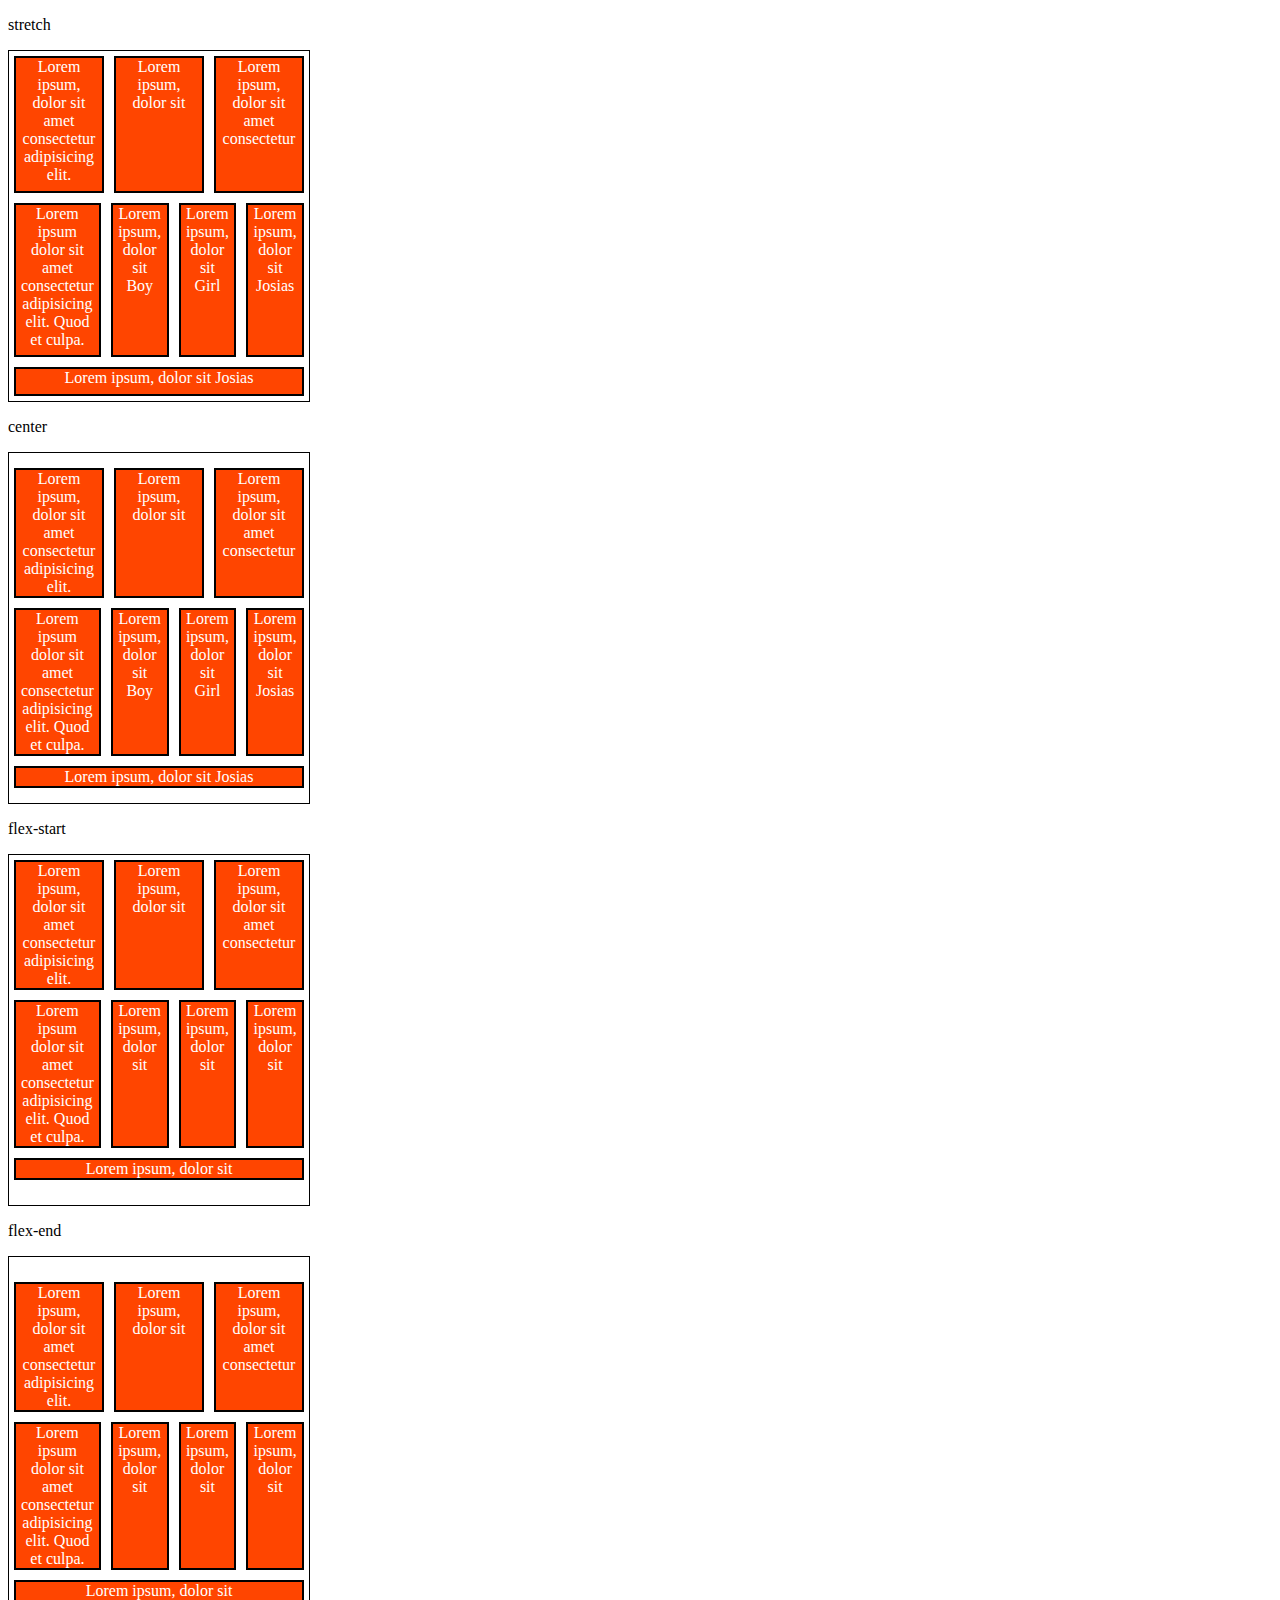
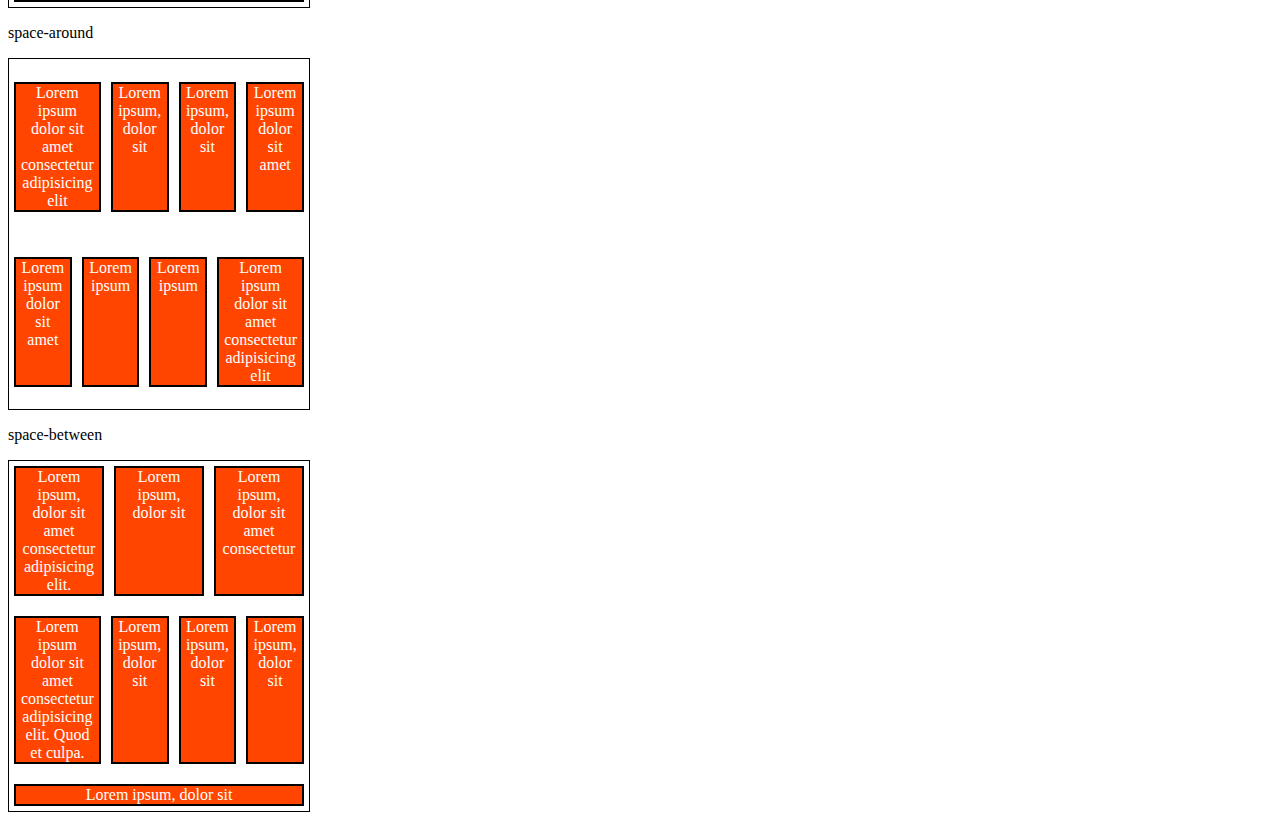
<file: Posicionando elementos com Flexbox em CSS/6-alig-content.html>
<!DOCTYPE html>
<html lang="en">
  <head>
    <meta charset="UTF-8" />
    <meta http-equiv="X-UA-Compatible" content="IE=edge" />
    <meta name="viewport" content="width=device-width, initial-scale=1.0" />
    <title>Fundamentos - Align content</title>
    <style>
      .container {
        height: 350px;
        max-width: 300px;
        margin: 0;
        display: flex;
        flex-wrap: wrap;
        border: 1px solid black;
      }

      .item {
        background-color: orangered;
        padding: 0 5px;
        margin: 5px;
        flex: 1;
        text-align: center;
        color: white;
        border: 2px solid black;
      }

      .stetch {
        align-content: stretch;
      }

      .center {
        align-content: center;
      }

      .start {
        align-content: flex-start;
      }

      .end {
        align-content: flex-end;
      }

      .space-around {
        align-content: space-around;
      }

      .space-between {
        align-content: space-between;
      }
    </style>
  </head>
  <body>
    <p>stretch</p>
    <div class="container stretch">
      <div class="item">
        Lorem ipsum, dolor sit amet consectetur adipisicing elit.
      </div>
      <div class="item">Lorem ipsum, dolor sit</div>
      <div class="item">Lorem ipsum, dolor sit amet consectetur</div>
      <div class="item">
        Lorem ipsum dolor sit amet consectetur adipisicing elit. Quod et culpa.
      </div>
      <div class="item">Lorem ipsum, dolor sit Boy</div>
      <div class="item">Lorem ipsum, dolor sit Girl</div>
      <div class="item">Lorem ipsum, dolor sit Josias</div>
      <div class="item">Lorem ipsum, dolor sit Josias</div>
    </div>

    <p>center</p>
    <div class="container center">
      <div class="item">
        Lorem ipsum, dolor sit amet consectetur adipisicing elit.
      </div>
      <div class="item">Lorem ipsum, dolor sit</div>
      <div class="item">Lorem ipsum, dolor sit amet consectetur</div>
      <div class="item">
        Lorem ipsum dolor sit amet consectetur adipisicing elit. Quod et culpa.
      </div>
      <div class="item">Lorem ipsum, dolor sit Boy</div>
      <div class="item">Lorem ipsum, dolor sit Girl</div>
      <div class="item">Lorem ipsum, dolor sit Josias</div>
      <div class="item">Lorem ipsum, dolor sit Josias</div>
    </div>

    <p>flex-start</p>
    <div class="container start">
      <div class="item">
        Lorem ipsum, dolor sit amet consectetur adipisicing elit.
      </div>
      <div class="item">Lorem ipsum, dolor sit</div>
      <div class="item">Lorem ipsum, dolor sit amet consectetur</div>
      <div class="item">
        Lorem ipsum dolor sit amet consectetur adipisicing elit. Quod et culpa.
      </div>
      <div class="item">Lorem ipsum, dolor sit</div>
      <div class="item">Lorem ipsum, dolor sit</div>
      <div class="item">Lorem ipsum, dolor sit</div>
      <div class="item">Lorem ipsum, dolor sit</div>
    </div>

    <p>flex-end</p>
    <div class="container end">
      <div class="item">
        Lorem ipsum, dolor sit amet consectetur adipisicing elit.
      </div>
      <div class="item">Lorem ipsum, dolor sit</div>
      <div class="item">Lorem ipsum, dolor sit amet consectetur</div>
      <div class="item">
        Lorem ipsum dolor sit amet consectetur adipisicing elit. Quod et culpa.
      </div>
      <div class="item">Lorem ipsum, dolor sit</div>
      <div class="item">Lorem ipsum, dolor sit</div>
      <div class="item">Lorem ipsum, dolor sit</div>
      <div class="item">Lorem ipsum, dolor sit</div>
    </div>

    <p>space-around</p>
    <div class="container space-around">
      <div class="item">
        Lorem ipsum dolor sit amet consectetur adipisicing elit
      </div>
      <div class="item">Lorem ipsum, dolor sit</div>
      <div class="item">Lorem ipsum, dolor sit</div>
      <div class="item">Lorem ipsum dolor sit amet</div>
      <div class="item">Lorem ipsum dolor sit amet</div>
      <div class="item">Lorem ipsum</div>
      <div class="item">Lorem ipsum</div>
      <div class="item">
        Lorem ipsum dolor sit amet consectetur adipisicing elit
      </div>
    </div>

    <p>space-between</p>
    <div class="container space-between">
      <div class="item">
        Lorem ipsum, dolor sit amet consectetur adipisicing elit.
      </div>
      <div class="item">Lorem ipsum, dolor sit</div>
      <div class="item">Lorem ipsum, dolor sit amet consectetur</div>
      <div class="item">
        Lorem ipsum dolor sit amet consectetur adipisicing elit. Quod et culpa.
      </div>
      <div class="item">Lorem ipsum, dolor sit</div>
      <div class="item">Lorem ipsum, dolor sit</div>
      <div class="item">Lorem ipsum, dolor sit</div>
      <div class="item">Lorem ipsum, dolor sit</div>
    </div>
  </body>
</html>
</file>
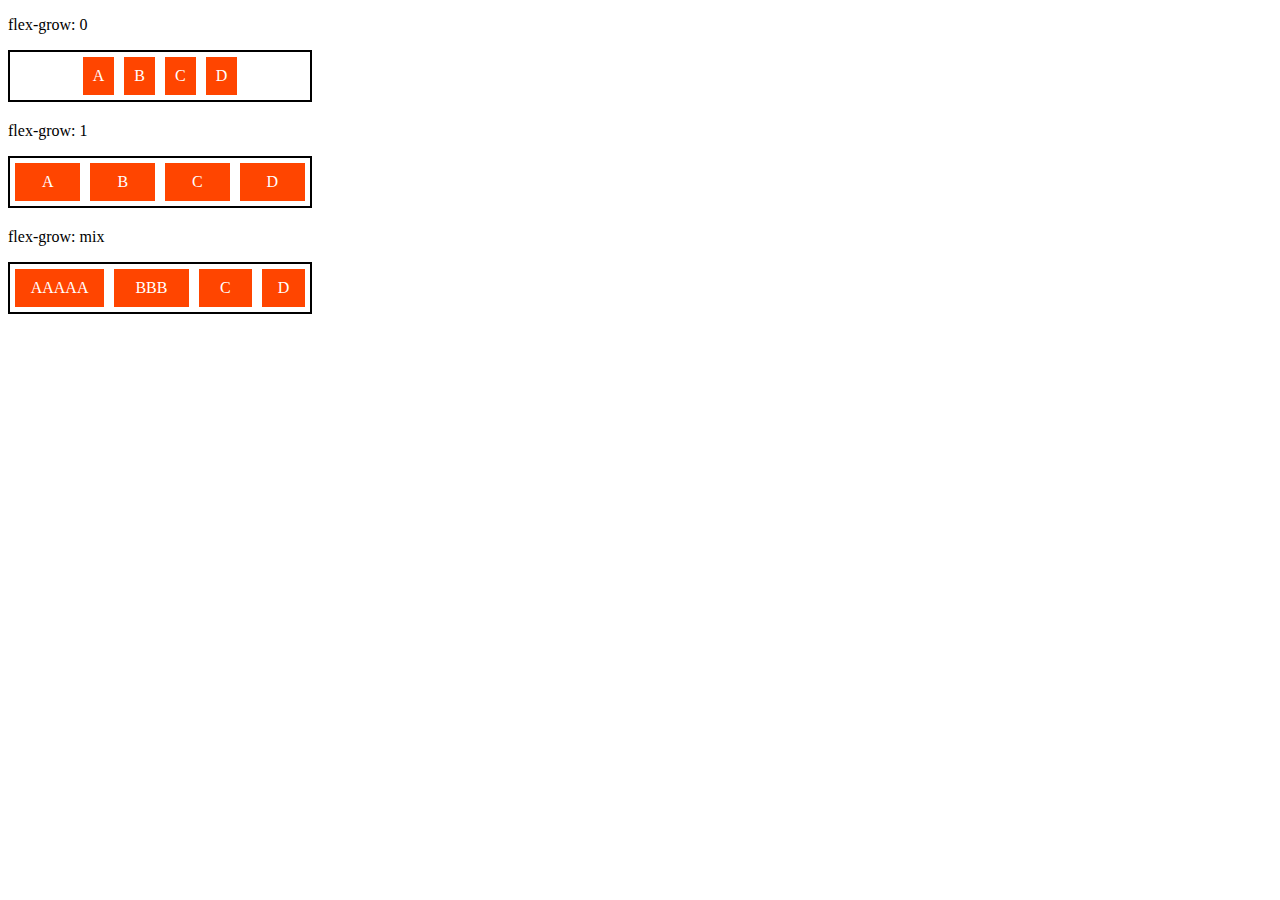
<file: Posicionando elementos com Flexbox em CSS/7-flex-grow.html>
<!DOCTYPE html>
<html lang="en">
  <head>
    <meta charset="UTF-8" />
    <meta name="viewport" content="width=device-width, initial-scale=1.0" />
    <title>Fundamento - Flex grow</title>
    <style>
      .flex-container {
        display: flex;
        border: 2px solid black;
        max-width: 300px;
        margin-bottom: 20px;
        justify-content: center;
      }

      .item {
        background-color: orangered;
        margin: 5px;
        padding: 10px;
        text-align: center;
        color: white;
      }

      .fg-0 {
        flex-grow: 0;
      }

      .fg-1 {
        flex-grow: 1;
      }

      .fg-2 {
        flex-grow: 2;
      }

      .fg-3 {
        flex-grow: 3;
      }
    </style>
  </head>
  <body>
    <p>flex-grow: 0</p>
    <div class="flex-container">
      <div class="item fg-0">A</div>
      <div class="item fg-0">B</div>
      <div class="item fg-0">C</div>
      <div class="item fg-0">D</div>
    </div>

    <p>flex-grow: 1</p>
    <div class="flex-container">
      <div class="item fg-1">A</div>
      <div class="item fg-1">B</div>
      <div class="item fg-1">C</div>
      <div class="item fg-1">D</div>
    </div>

    <p>flex-grow: mix</p>
    <div class="flex-container">
      <div class="item fg-1">AAAAA</div>
      <div class="item fg-2">BBB</div>
      <div class="item fg-2">C</div>
      <div class="item fg-1">D</div>
    </div>
  </body>
</html>
</file>
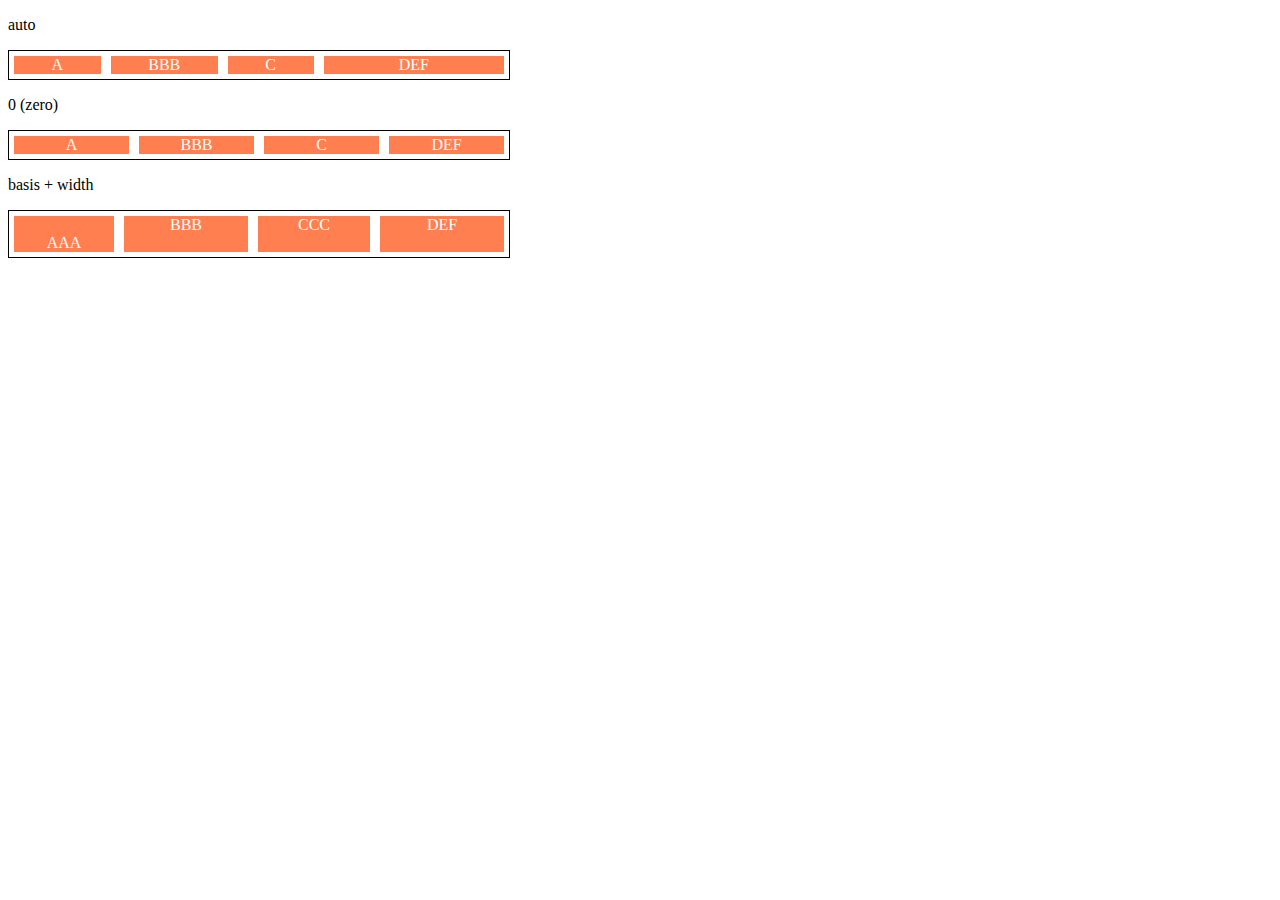
<file: Posicionando elementos com Flexbox em CSS/9-flex-basis.html>
<!DOCTYPE html>
<html lang="en">
  <head>
    <meta charset="UTF-8" />
    <meta http-equiv="X-UA-Compatible" content="IE=edge" />
    <meta name="viewport" content="width=device-width, initial-scale=1.0" />
    <title>Fundamentos - flex basis</title>
    <style>
      .flex-container {
        max-width: 500px;
        border: 1px solid black;
        display: flex;
      }

      .item {
        background-color: coral;
        color: white;
        text-align: center;
        margin: 5px;
      }

      .bauto {
        flex-basis: auto;
      }

      .fg-0 {
        flex-grow: 0;
      }

      .fg-1 {
        flex-grow: 1;
      }

      .fg-2 {
        flex-grow: 2;
      }

      .b-0 {
        flex-basis: 0;
      }

      .w100 {
        flex-basis: 100px;
      }
    </style>
  </head>
  <body>
    <p>auto</p>
    <div class="flex-container">
      <div class="item bauto fg-1">A</div>
      <div class="item bauto fg-1">BBB</div>
      <div class="item bauto fg-1">C</div>
      <div class="item bauto fg-2">DEF</div>
    </div>

    <p>0 (zero)</p>
    <div class="flex-container">
      <div class="item b-0 fg-1">A</div>
      <div class="item b-0 fg-1">BBB</div>
      <div class="item b-0 fg-1">C</div>
      <div class="item b-0 fg-1">DEF</div>
    </div>

    <p>basis + width</p>
    <div class="flex-container">
      <div class="item w100 fg-0"><br />AAA</div>
      <div class="item w100 fg-2">BBB</div>
      <div class="item w100 fg-1">CCC</div>
      <div class="item w100 fg-2">DEF</div>
    </div>
  </body>
</html>
</file>
<file: Introdução a criação de websites com HTML5 e CSS3/style.css>
body {
  background: #f7f7f7;
  font-family: Verdana;
  max-width: 900px;
  margin: auto;
}

.photo {
  border: #505050;
  border-radius: 50%;
}

#title,
.subtitle,
.post_title {
  color: #505050;
}

a {
  text-decoration: line-through;
  color: #505050;
}

#title {
  font-size: 40px;
  text-transform: uppercase;
}

.post_title {
  font-size: 16px;
  font-style: italic;
  margin: 0;
  margin-bottom: 15px;
}

.post {
  background: white;
  padding: 15px;
  border: 3px solid #505050;
  margin-bottom: 15px;
  border-radius: 10px;
}

.post_content {
  margin: 0;
  margin-bottom: 15px;
  text-transform: capitalize;
  text-align: justify;
}

.post_image {
  margin-bottom: 15px;
  width: 100%;
}

.contact_list {
  list-style-type: none;
  padding-left: 15px;
}

.contact_list li a {
  text-decoration: none;
}
</file>
<file: Posicionando elementos com Flexbox em CSS/flex-projeto/style.css>
* {
  margin: 0;
  padding: 0;
  font-family: "Play", sans-serif;
}

ul {
  list-style: none;
  margin: 0;
  padding: 0;
}

ul li a {
  text-decoration: none;
}

div img {
  display: block;
  width: 100%;
}

.flex-container {
  display: flex;
  max-width: 992px;
  margin: auto;
  width: 100%;
  min-width: 320px;
}

header {
  background-color: #122a57;
  height: 100px;
  display: flex;
  align-items: center;
  color: #fff;
}

header .list-itens {
  display: flex;
  width: 100%;
  max-width: 260px;
  justify-content: space-between;
  align-items: center;
}

.list-itens li a {
  color: #fff;
}

header .menu {
  justify-content: space-between;
}

.apresentacao {
  height: 100vh;
  align-items: center;
  justify-content: space-between;
}

.apresentacao .texto-apresentacao {
  min-height: 200px;
}

.texto-apresentacao h1 {
  color: #122a57;
  font-size: 48px;
  margin-bottom: 10px;
}

.btn {
  background-color: #122a57;
  color: white;
  text-align: center;
  border-radius: 30px;
  width: 220px;
  display: block;
  text-decoration: none;
  height: 50px;
  line-height: 50px;
  margin-top: 10px;
  margin-bottom: 10px;
}

#quem-somos {
  flex-direction: row-reverse;
  align-items: center;
  justify-content: space-between;
}

#quem-somos h2 {
  font-size: 32px;
  display: flex;
  color: #122a57;
  margin-bottom: 20px;
  align-items: center;
}

#quem-somos h2::before {
  content: "";
  height: 50px;
  width: 5px;
  margin-right: 5px;
  background-color: #122a57;
  position: relative;
}

#quem-somos p {
  margin-bottom: 10px;
  width: 90%;
}

#quem-somos img {
  min-width: 320px;
  margin: auto;
}

.container-externo {
  background-color: #122a57;
  width: 100%;
}

#servicos {
  flex-direction: column;
  padding: 50px 0;
}

#servicos h2 {
  color: #fff;
  font-size: 32px;
  margin-bottom: 20px;
}

.list-servicos {
  display: flex;
  justify-content: space-between;
}

.list-servicos .item-servico {
  text-align: center;
}

.item-servico a {
  width: 220px;
  background-color: #fff;
  border-radius: 30px;
  height: 50px;
  text-align: center;
  margin-top: 20px;
  line-height: 50px;
  padding: 5px 10px;
  color: #122a57;
  font-size: 12px;
  text-decoration: none;
  font-weight: 700;
}

.item-servico p {
  font-weight: 700;
  font-size: 18px;
  color: #fff;
  margin-top: 20px;
}

.item-servico img {
  width: 80%;
  margin: auto;
}

#planos {
  flex-direction: column;
  min-height: 100vh;
  padding-top: 50px;
}

#planos h2 {
  font-size: 32px;
}

.list-planos {
  display: flex;
  align-items: flex-end;
  justify-content: space-between;
}

.item-plano {
  flex: 1;
  border: 5px solid #122a57;
  margin-right: 20px;
  padding: 10px;
  max-width: 240px;
}

.item-plano .btn {
  margin: auto;
  margin-top: 20px;
}

.item-plano h3 {
  font-size: 24px;
  display: flex;
  flex-direction: column;
  text-align: center;
  margin-top: 20px;
}

.item-plano h3::after {
  content: "";
  background-color: #122a57;
  width: 100%;
  height: 3px;
  margin-top: 20px;
  margin-bottom: 10px;
}

.item-plano ul {
  padding: 10px 20px;
  display: flex;
  flex-direction: column;
  margin-bottom: 10px;
}

.item-plano ul li {
  display: flex;
  flex-wrap: nowrap;
  align-items: center;
}

.item-plano ul li::before {
  content: "";
  width: 10px;
  height: 10px;
  background-color: #122a57;
  margin-right: 5px;
}

footer {
  background-color: #122a57;
  height: 80px;
  display: flex;
  align-items: center;
}

.footer {
  justify-content: space-between;
  color: #fff;
}

/*mobile*/
@media (max-width: 992px) {
  .flex-container {
    flex-direction: column;
  }

  .apresentacao {
    flex-direction: column-reverse;
  }

  .apresentacao .texto-apresentacao {
    min-height: 200px;
    width: 100%;
  }

  #quem-somos {
    flex-direction: column-reverse;
  }

  .list-servicos {
    flex-direction: column;
  }

  .item-servico img {
    width: 50%;
    margin: auto;
  }

  .list-planos {
    flex-direction: column;
    align-items: flex-start;
    margin-bottom: 20px;
  }

  .list-planos .item-plano {
    max-width: 90%;
    margin: auto;
    width: 100%;
    margin-bottom: 20px;
  }
}
</file>
